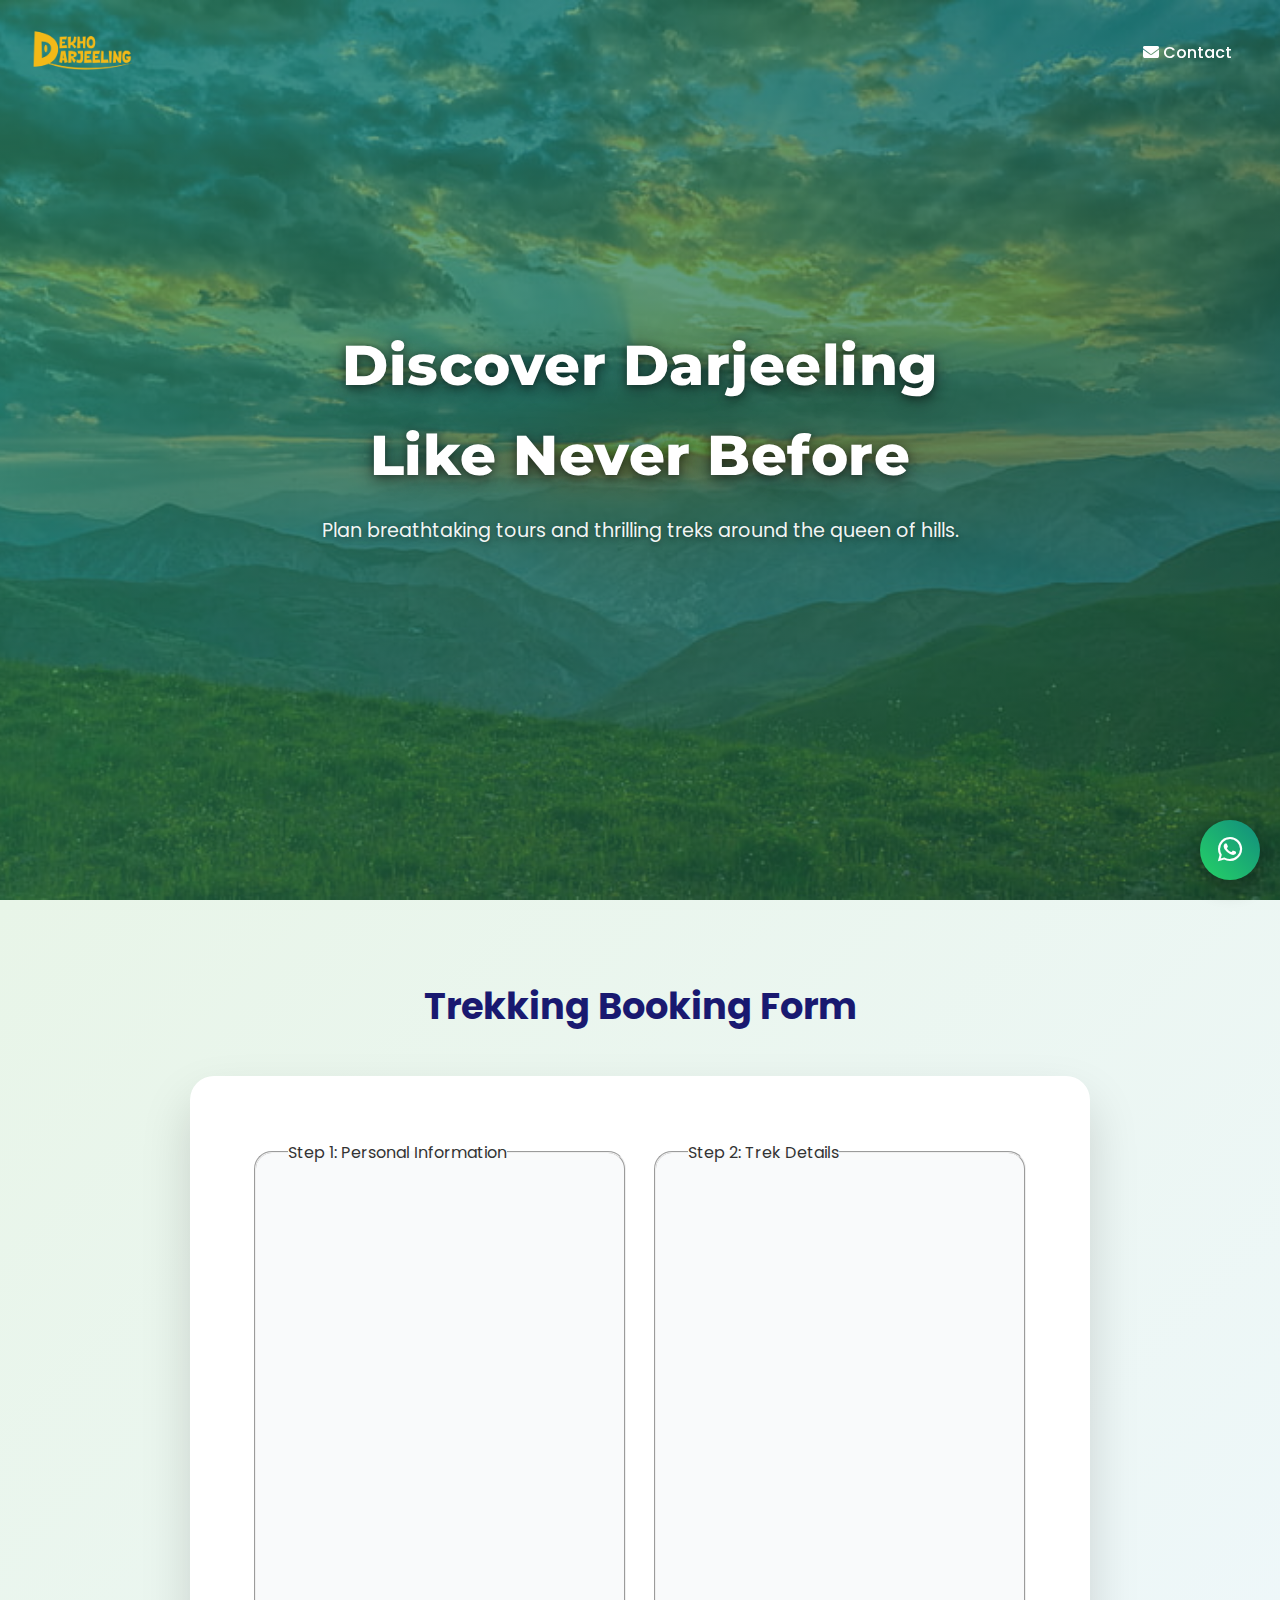
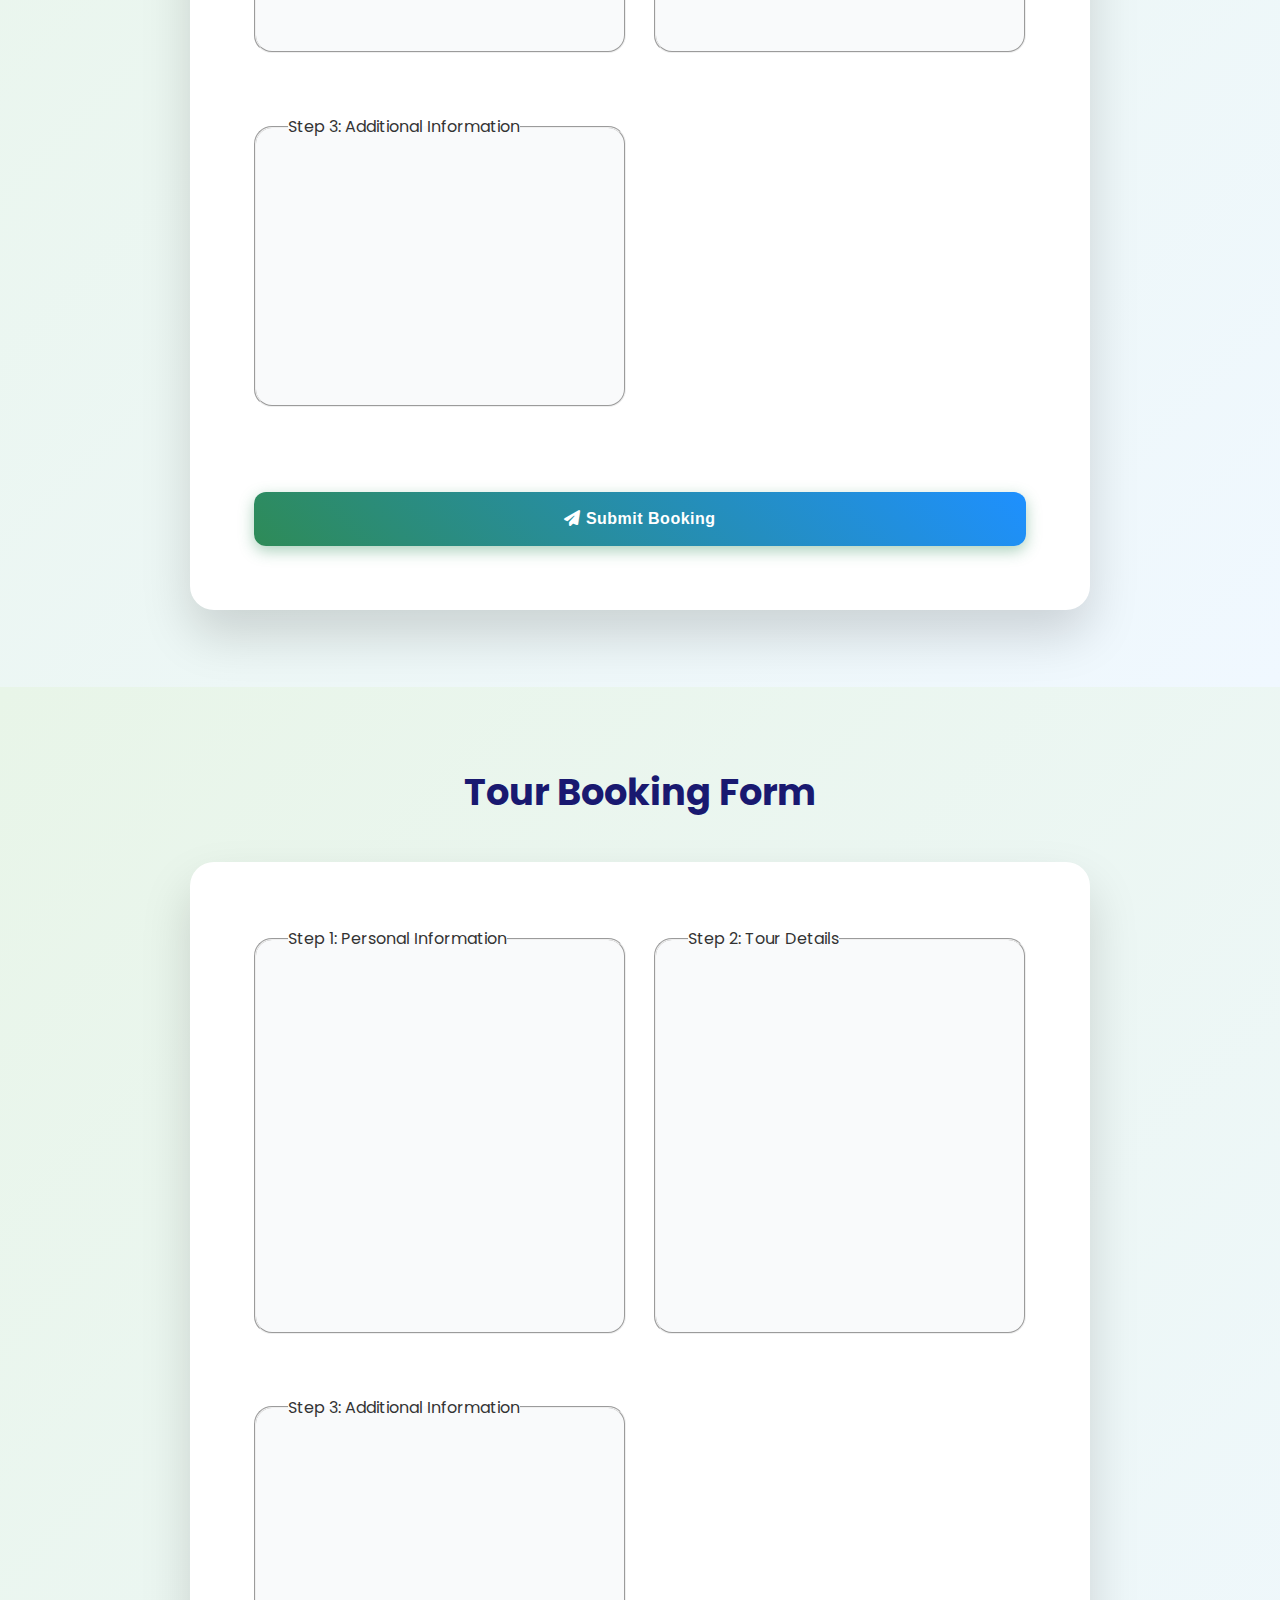
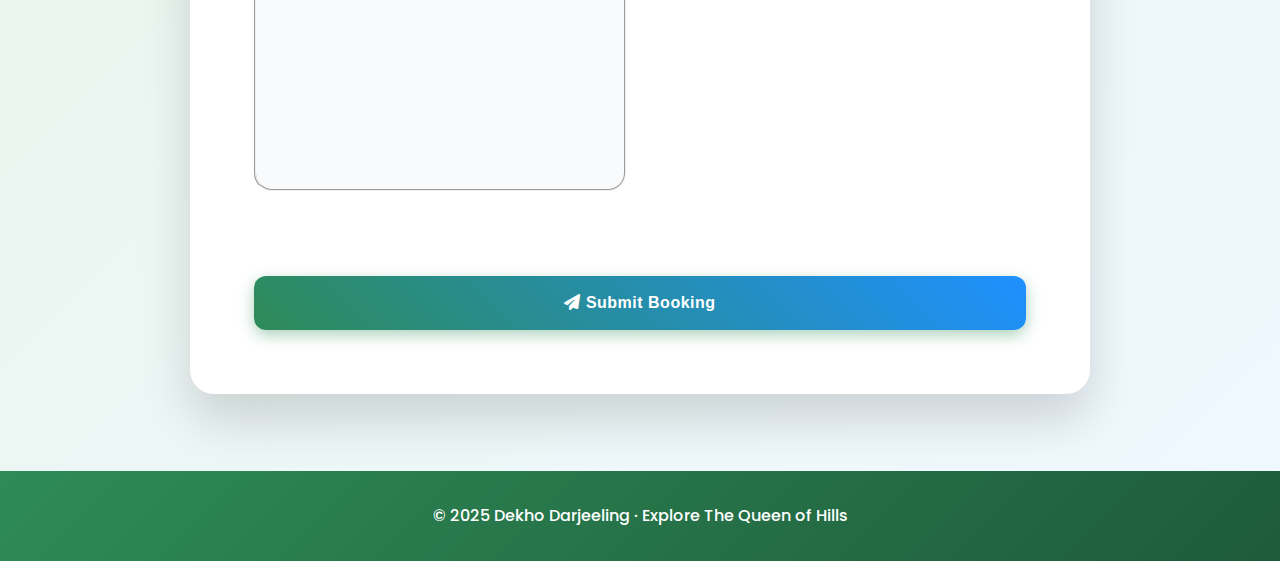
<file: index.html>
<!DOCTYPE html>
<html lang="en">
<head>
    <meta charset="UTF-8">
    <meta name="viewport" content="width=device-width, initial-scale=1.0">
    <title>Dekho Darjeeling | Explore The Queen of Hills</title>

    <!-- Google Fonts -->
    <link href="https://fonts.googleapis.com/css2?family=Poppins:wght@300;400;500;600;700&display=swap" rel="stylesheet">
    <link rel="stylesheet" href="https://cdnjs.cloudflare.com/ajax/libs/font-awesome/6.5.0/css/all.min.css">
    <link href="https://fonts.googleapis.com/css2?family=Poppins:wght@300;400;600;700;800&family=Montserrat:wght@600;700;800&display=swap" rel="stylesheet">

    <link href="https://fonts.googleapis.com/css2?family=Poppins:wght@300;400;500;600;700&display=swap" rel="stylesheet">
    <link rel="stylesheet" href="frontend/assets/css/tour.css">
    <link rel="stylesheet" href="frontend/assets/css/booking.css">
    <link rel="stylesheet" href="https://cdnjs.cloudflare.com/ajax/libs/font-awesome/6.5.0/css/all.min.css">


    <!-- CSS Links -->
    <link rel="stylesheet" href="frontend/assets/css/global.css">
    <link rel="stylesheet" href="frontend/assets/css/index.css">


  <style>
        /* Minimal inline styles for new elements; move to CSS later */
        .form-progress { display: flex; justify-content: space-between; margin-bottom: 20px; }
        .progress-step { flex: 1; text-align: center; padding: 10px; border-radius: 5px; background: #f0f0f0; margin: 0 5px; }
        .progress-step.active { background: #007bff; color: white; }
        .form-group { margin-bottom: 20px; opacity: 0; animation: fadeIn 0.5s ease-in-out forwards; }
        .form-group:nth-child(1) { animation-delay: 0.1s; }
        .form-group:nth-child(2) { animation-delay: 0.2s; }
        /* Add more delays as needed */
        @keyframes fadeIn { from { opacity: 0; transform: translateY(10px); } to { opacity: 1; transform: translateY(0); } }
        .error-message { color: red; font-size: 0.9em; display: none; }
        .btn-submit.loading { pointer-events: none; opacity: 0.6; }
        .btn-submit.loading::after { content: ""; display: inline-block; width: 16px; height: 16px; border: 2px solid #fff; border-radius: 50%; border-top-color: transparent; animation: spin 1s linear infinite; margin-left: 10px; }
        @keyframes spin { to { transform: rotate(360deg); } }
        .success-message { display: none; background: #d4edda; color: #155724; padding: 10px; border-radius: 5px; margin-top: 20px; }
        .input-icon input:invalid, .input-icon select:invalid, .input-icon textarea:invalid { border-color: red; }
    </style>
</head>
<body>

     <!-- HEADER -->
    <!-- HEADER -->
<header class="header sticky simple-header">
    <div class="logo">
        <img src="frontend/assets/images/DekhoDarjeeling_PNG.png" alt="Logo">
    </div>

    <nav class="nav-links">
    <a href="contact.html" class="contact-nav-btn">
    <i class="fa-solid fa-envelope"></i> Contact
</a>
</nav>
</header>


   <!-- === HERO SECTION === -->
<section class="hero" data-animate>
    <div class="hero-content">
        <h1>Discover Darjeeling Like Never Before</h1>
        <p>Plan breathtaking tours and thrilling treks around the queen of hills.</p>

    </div>
    <div class="hero-overlay"></div>
</section>



    <!--Hiking BOOKING FORM -->
    <section class="booking-section">
        <h2>Trekking Booking Form</h2>
        <form class="booking-form"
      method="POST"
      action="submit-booking.php"
      novalidate>

            <input type="hidden" name="form-name" value="trekking-booking">
            <p hidden><label>Don’t fill this out: <input name="bot-field"></label></p>

            <fieldset class="form-section" data-section="1">
                <legend>Step 1: Personal Information</legend>
                <!-- Full Name -->
                <div class="form-group">
                    <label for="name">Full Name *</label>
                    <div class="input-icon">
                        <i class="fa-solid fa-user"></i>
                        <input type="text" name="name" id="name" placeholder="Your full name" required aria-describedby="name-error">
                    </div>
                    <span id="name-error" class="error-message">Full name is required.</span>
                </div>

                <!-- Email -->
                <div class="form-group">
                    <label for="email">Email *</label>
                    <div class="input-icon">
                        <i class="fa-solid fa-envelope"></i>
                        <input type="email" name="email" id="email" placeholder="you@example.com" required aria-describedby="email-error">
                    </div>
                    <span id="email-error" class="error-message">Please enter a valid email address.</span>
                </div>

                <!-- Phone -->
                <div class="form-group">
                    <label for="phone">Phone *</label>
                    <div class="input-icon">
                        <i class="fa-solid fa-phone"></i>
                        <input type="tel" name="phone" id="phone" placeholder="+91-XXXXXXXXXX" required pattern="[0-9]{10,}" aria-describedby="phone-error">
                    </div>
                    <span id="phone-error" class="error-message">Please enter a valid phone number (at least 10 digits).</span>
                </div>
            </fieldset>

            <fieldset class="form-section" data-section="2">
                <legend>Step 2: Trek Details</legend>
                <!-- Select Trekking Route -->
                <div class="form-group">
                    <label for="route">Select Trekking Route *</label>
                    <div class="input-icon">
                        <i class="fa-solid fa-mountain"></i>
                        <select name="route" id="route" required aria-describedby="route-error">
                            <option value="">Choose one</option>
                            <option>Hiking</option>
                            <option>Trekking</option>
                            <option>Camping</option>
                            <option>Customize</option>
                        </select>
                    </div>
                    <span id="route-error" class="error-message">Please select a trekking route.</span>
                </div>

                <!-- Duration -->
                <div class="form-group">
                    <label for="duration">Duration *</label>
                    <div class="input-icon">
                        <i class="fa-solid fa-clock"></i>
                        <select name="duration" id="duration" required aria-describedby="duration-error">
                            <option value="">Select duration</option>
                            <option>1 Day</option>
                            <option>2 Days</option>
                            <option>3 Days</option>
                            <option>4+ Days</option>
                        </select>
                    </div>
                    <span id="duration-error" class="error-message">Please select a duration.</span>
                </div>

                <!-- Preferred Start Date -->
                <div class="form-group">
                    <label for="date">Preferred Start Date *</label>
                    <div class="input-icon">
                        <i class="fa-solid fa-calendar-days"></i>
                        <input type="date" name="date" id="date" required min="<?php echo date('Y-m-d'); ?>" aria-describedby="date-error">
                    </div>
                    <span id="date-error" class="error-message">Please select a valid future date.</span>
                </div>

                <!-- Number of Participants -->
                <div class="form-group">
                    <label for="persons">Number of Participants *</label>
                    <div class="input-icon">
                        <i class="fa-solid fa-users"></i>
                        <input type="number" name="persons" id="persons" min="1" placeholder="e.g. 2" required aria-describedby="persons-error">
                    </div>
                    <span id="persons-error" class="error-message">Please enter the number of participants (at least 1).</span>
                </div>
            </fieldset>

            <fieldset class="form-section" data-section="3">
                <legend>Step 3: Additional Information</legend>
                <!-- Additional Notes -->
                <div class="form-group full">
                    <label for="notes">Additional Notes</label>
                    <div class="input-icon textarea-icon">
                        <i class="fa-solid fa-pen"></i>
                        <textarea name="notes" id="notes" placeholder="Health concerns, gear requirements..."></textarea>
                    </div>
                </div>
            </fieldset>

            <!-- Submit -->
            <button type="submit" class="btn-submit" onclick="handleSubmit(event)">
                <i class="fa-solid fa-paper-plane"></i> Submit Booking
            </button>
            <div class="success-message" id="success-msg">
                <i class="fa-solid fa-check-circle"></i> Thank you! Your trekking booking request has been submitted. We'll get back to you soon.
            </div>
        </form>
    </section>


       <!-- Tour BOOKING FORM -->
    <section class="booking-section">
        <h2>Tour Booking Form</h2>
<form action="submit-booking.php" method="POST" autocomplete="on" class="booking-form">

    <!-- REQUIRED FOR PHP (NO UI IMPACT) -->
    <input type="hidden" name="form-name" value="tour-booking">

    <p hidden>
        <label>Don’t fill this out:
            <input name="bot-field">
        </label>
    </p>

    <!-- STEP 1 -->
    <fieldset class="form-section" data-section="1">
        <legend>Step 1: Personal Information</legend>

        <div class="form-group">
            <label for="name">Full Name *</label>
            <div class="input-icon">
                <i class="fa-solid fa-user"></i>
                <input type="text"
                       name="name"
                       id="name"
                       placeholder="Your full name"
                       autocomplete="name"
                       required>
            </div>
        </div>

        <div class="form-group">
            <label for="email">Email *</label>
            <div class="input-icon">
                <i class="fa-solid fa-envelope"></i>
                <input type="email"
                       name="email"
                       id="email"
                       placeholder="your@email.com"
                       autocomplete="email"
                       required>
            </div>
        </div>

        <div class="form-group">
            <label for="phone">Phone *</label>
            <div class="input-icon">
                <i class="fa-solid fa-phone"></i>
                <input type="tel"
                       name="phone"
                       id="phone"
                       placeholder="Mobile number"
                       autocomplete="tel"
                       pattern="[0-9]{10}"
                       required>
            </div>
        </div>
    </fieldset>

    <!-- STEP 2 -->
    <fieldset class="form-section" data-section="2">
        <legend>Step 2: Tour Details</legend>

        <div class="form-group">
            <label for="package">Select Tour Package *</label>
            <div class="input-icon">
                <i class="fa-solid fa-map-location-dot"></i>
                <select name="package" id="package" required>
                    <option value="">Choose One</option>
                    <option>Darjeeling</option>
                    <option>Sikkim</option>
                    <option>Custom Tour</option>
                </select>
            </div>
        </div>

        <div class="form-group">
            <label for="date">Preferred Date *</label>
            <div class="input-icon">
                <i class="fa-solid fa-calendar-days"></i>
                <input type="date"
                       name="date"
                       id="date"
                       required>
            </div>
        </div>

        <div class="form-group">
            <label for="people">Number of People *</label>
            <div class="input-icon">
                <i class="fa-solid fa-users"></i>
                <!-- IMPORTANT FIX: name="persons" -->
                <input type="number"
                       min="1"
                       name="persons"
                       id="people"
                       required>
            </div>
        </div>
    </fieldset>

    <!-- STEP 3 -->
    <fieldset class="form-section" data-section="3">
        <legend>Step 3: Additional Information</legend>

        <div class="form-group full">
            <label for="pickup">Pickup Location</label>
            <div class="input-icon">
                <i class="fa-solid fa-location-dot"></i>
                <input type="text"
                       name="pickup"
                       id="pickup"
                       autocomplete="street-address"
                       placeholder="Hotel / Station / Airport">
            </div>
        </div>

        <div class="form-group full">
            <label for="notes">Additional Notes</label>
            <div class="input-icon textarea-icon">
                <i class="fa-solid fa-pen"></i>
                <textarea name="notes"
                          id="notes"
                          placeholder="Any special requests..."></textarea>
            </div>
        </div>
    </fieldset>

    <!-- SUBMIT -->
    <button type="submit" class="btn-submit">
                <i class="fa-solid fa-paper-plane"></i> Submit Booking
            </button>

    <div class="success-message" id="success-msg">
        <i class="fa-solid fa-check-circle"></i>
        Thank you! Your booking request has been submitted.
    </div>

</form>

    </section>


    <!-- WhatsApp Floating Button -->
<a href="https://wa.me/918509212052?text=Hi%20Dekho%20Darjeeling!%20I'm%20interested%20in%20your%20trekking/tours." 
   target="_blank" 
   rel="noopener noreferrer" 
   class="whatsapp-float" 
   aria-label="Chat with us on WhatsApp">
  <i class="fab fa-whatsapp"></i>
</a>

    <!-- === FOOTER === -->
    <footer class="footer">
        <p>© 2025 Dekho Darjeeling · Explore The Queen of Hills</p>
    </footer>

    <!-- Scripts -->
    <script src="frontend/assets/js/app.js"></script>
    <script src="frontend/assets/js/animation.js"></script>


<script>
const form = document.querySelector('.booking-form');
const submitBtn = document.querySelector('.btn-submit');

form.addEventListener('submit', function (e) {
    let isValid = true;

    form.querySelectorAll('[required]').forEach(field => {
        if (!field.checkValidity()) {
            isValid = false;
            field.focus();
        }
    });

    if (!isValid) {
        e.preventDefault();
        return;
    }

  // UI loading state
    submitBtn.classList.add('loading');
    submitBtn.innerHTML = 'Submitting...';

    // ✅ ACTUAL SUBMISSION (THIS WAS MISSING)
    setTimeout(() => {
        form.submit(); // sends to submit-booking.php
    }, 300);
});
</script>




</body>
</html>
</file>
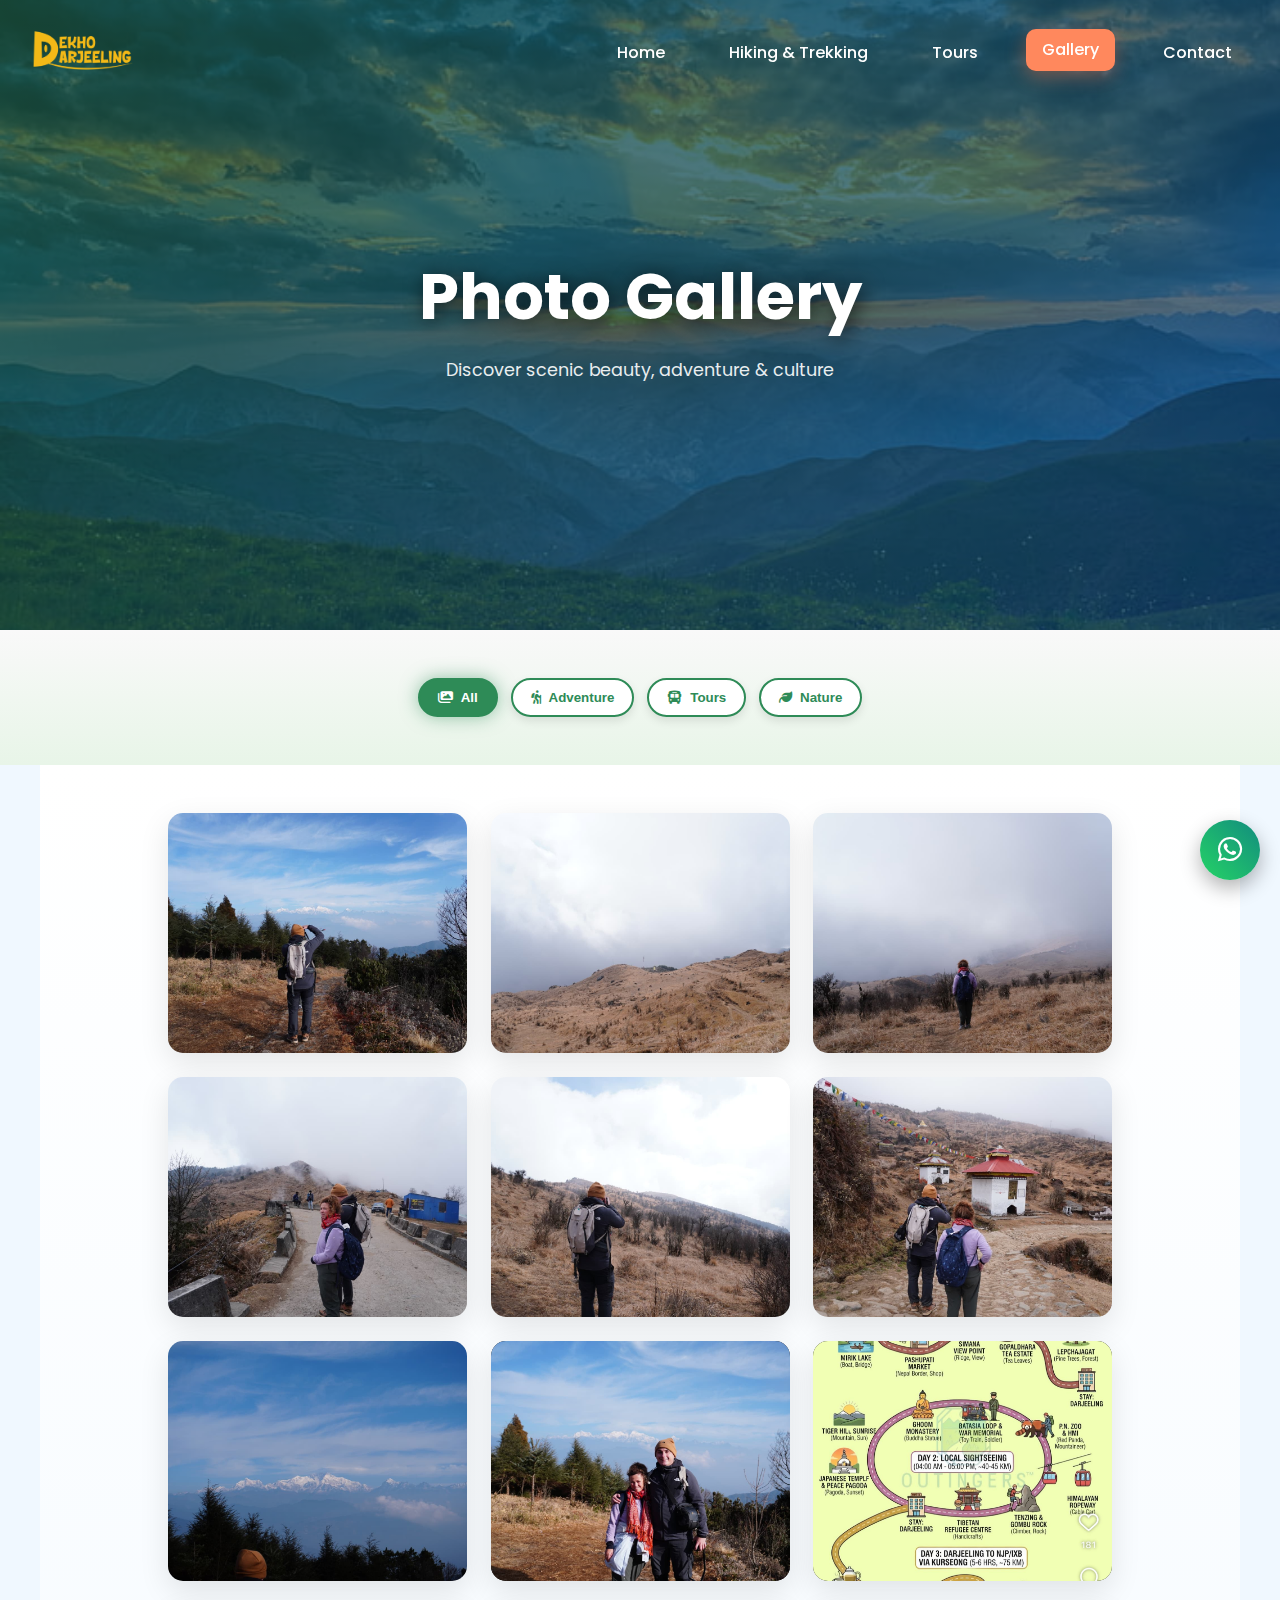
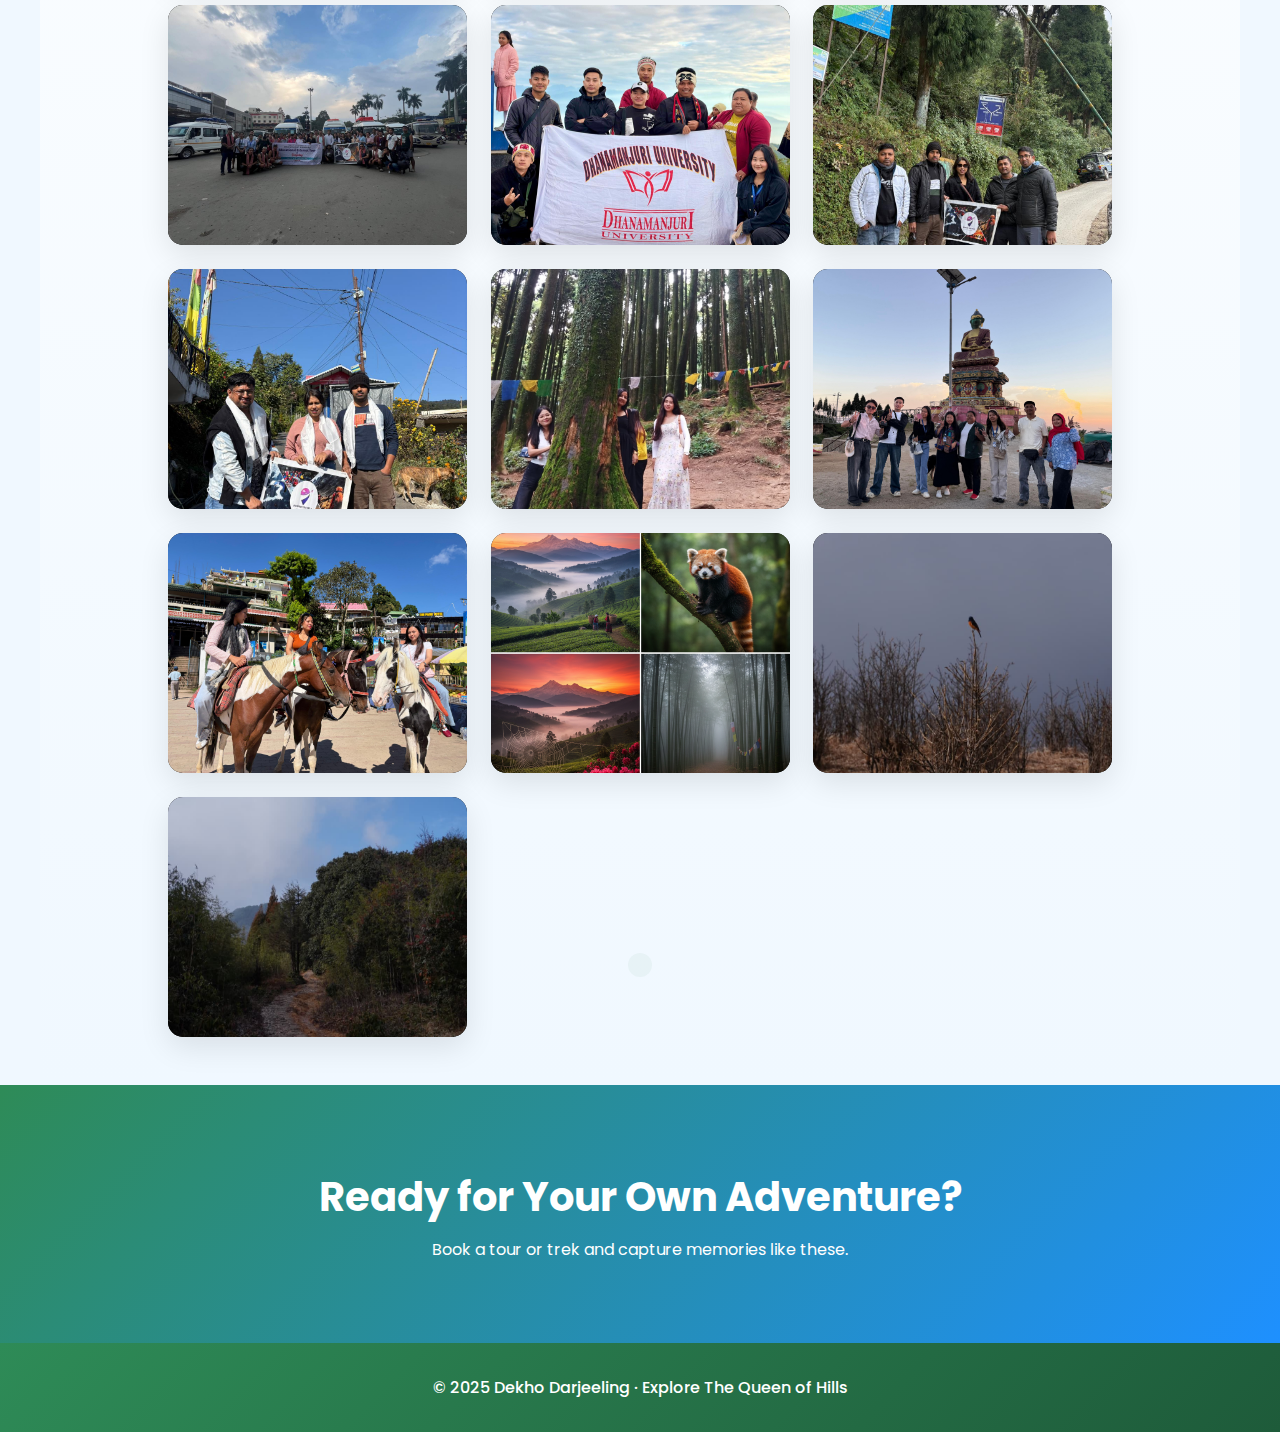
<file: gallery.html>
<!DOCTYPE html>
<html lang="en">
<head>
    <meta charset="UTF-8">
    <meta name="viewport" content="width=device-width, initial-scale=1.0">
    <title>Gallery | Dekho Darjeeling</title>
    <link href="https://fonts.googleapis.com/css2?family=Poppins:wght@300;400;500;600;700&display=swap" rel="stylesheet">
    <link rel="stylesheet" href="frontend/assets/css/gallery.css">
    <link rel="stylesheet" href="frontend/assets/css/global.css">
    <link rel="stylesheet" href="https://cdnjs.cloudflare.com/ajax/libs/font-awesome/6.5.0/css/all.min.css">
    <script src="https://cdnjs.cloudflare.com/ajax/libs/gsap/3.12.2/gsap.min.js"></script>
</head>
<body>
    <!-- HEADER -->
    <header class="header sticky">
        <div class="logo"><img src="frontend/assets/images/DekhoDarjeeling_PNG.png" alt="Logo"></div>
        <nav class="nav-links">
            <a href="index.html">Home</a>
            <a href="hiking.html">Hiking & Trekking</a>
            <a href="tours.html">Tours</a>
            <a href="gallery.html" class="active">Gallery</a>
            <a href="contact.html">Contact</a>
        </nav>
        <div class="mobile-menu-btn" id="menu-btn">
            <i class="fa-solid fa-bars"></i>
        </div>
        <div class="mobile-drawer" id="mobile-drawer">
            <div class="drawer-header">
                <span>Dekho Darjeeling</span>
                <i class="fa-solid fa-xmark" id="drawer-close"></i>
            </div>
            <a href="index.html">Home</a>
            <a href="hiking.html">Hiking & Trekking</a>
            <a href="tours.html">Tours</a>
            <a href="gallery.html" class="active">Gallery</a>
            <a href="contact.html">Contact</a>
        </div>
    </header>

    <!-- HERO -->
    <section class="gallery-hero" data-animate>
        <h1>Photo Gallery</h1>
        <p>Discover scenic beauty, adventure & culture</p>
    </section>

    <!-- GALLERY FILTER -->
    <section class="gallery-filter" data-animate>
        <button class="filter-btn active" data-filter="all">
            <i class="fa-solid fa-images"></i> All
        </button>
        <button class="filter-btn" data-filter="adventure">
            <i class="fa-solid fa-hiking"></i> Adventure
        </button>
        <button class="filter-btn" data-filter="tours">
            <i class="fa-solid fa-bus"></i> Tours
        </button>
        <button class="filter-btn" data-filter="nature">
            <i class="fa-solid fa-leaf"></i> Nature
        </button>
    </section>

    <!-- GALLERY GRID -->
    <section class="gallery-grid" data-animate>
        <!--Adventure Images-->
        <img src="frontend/assets/images/adventure/1.jpeg" class="gallery-item" data-category="adventure" alt="Tiger Hill">
        <img src="frontend/assets/images/adventure/3.jpeg" class="gallery-item" data-category="adventure" alt="Tiger Hill">
        <img src="frontend/assets/images/adventure/4.jpeg" class="gallery-item" data-category="adventure" alt="Tiger Hill">
        <img src="frontend/assets/images/adventure/5.jpeg" class="gallery-item" data-category="adventure" alt="Tiger Hill">
        <img src="frontend/assets/images/adventure/6.jpeg" class="gallery-item" data-category="adventure" alt="Tiger Hill">
        <img src="frontend/assets/images/adventure/7.jpeg" class="gallery-item" data-category="adventure" alt="Tiger Hill">
        <img src="frontend/assets/images/adventure/8.jpeg" class="gallery-item" data-category="adventure" alt="Tiger Hill">
        <img src="frontend/assets/images/adventure/10.jpeg" class="gallery-item" data-category="adventure" alt="Tiger Hill">

        <!--Tour Images-->
        <img src="frontend/assets/images/tour/1.jpeg" class="gallery-item" data-category="tours" alt="Local Market">
        <img src="frontend/assets/images/tour/2.jpeg" class="gallery-item" data-category="tours" alt="Local Market">
        <img src="frontend/assets/images/tour/3.jpeg" class="gallery-item" data-category="tours" alt="Local Market">
        <img src="frontend/assets/images/tour/4.jpeg" class="gallery-item" data-category="tours" alt="Local Market">
        <img src="frontend/assets/images/tour/5.jpeg" class="gallery-item" data-category="tours" alt="Local Market">
        <img src="frontend/assets/images/tour/6.jpeg" class="gallery-item" data-category="tours" alt="Local Market">
        <img src="frontend/assets/images/tour/7.jpeg" class="gallery-item" data-category="tours" alt="Local Market">
        <img src="frontend/assets/images/tour/8.jpeg" class="gallery-item" data-category="tours" alt="Local Market">

        <!--Nature Images-->
        <img src="frontend/assets/images/nature/1.png" class="gallery-item" data-category="nature" alt="Tiger Hill">
        <img src="frontend/assets/images/nature/2.jpeg" class="gallery-item" data-category="nature" alt="Tea Garden">
        <img src="frontend/assets/images/nature/9.jpeg" class="gallery-item" data-category="nature" alt="Tiger Hill">
    </section>

    <!-- CALL TO ACTION -->
    <section class="cta-section" data-animate>
        <h2>Ready for Your Own Adventure?</h2>
        <p>Book a tour or trek and capture memories like these.</p>
    </section>

    <!-- LIGHTBOX -->
<div id="lightbox" class="lightbox">
    <button class="lightbox-close" aria-label="Close">&times;</button>

    <button class="lightbox-prev" aria-label="Previous image">
        <i class="fa-solid fa-chevron-left"></i>
    </button>

    <img id="lightboxImage" alt="Gallery preview">

    <button class="lightbox-next" aria-label="Next image">
        <i class="fa-solid fa-chevron-right"></i>
    </button>
</div>



 <!-- WhatsApp Floating Button -->
<a href="https://wa.me/918509212052?text=Hi%20Dekho%20Darjeeling!%20I'm%20interested%20in%20your%20trekking/tours." 
   target="_blank" 
   rel="noopener noreferrer" 
   class="whatsapp-float" 
   aria-label="Chat with us on WhatsApp">
  <i class="fab fa-whatsapp"></i>
</a>

    <!-- FOOTER -->
    <footer class="footer">
        <p>© 2025 Dekho Darjeeling · Explore The Queen of Hills</p>
    </footer>

    <script src="frontend/assets/js/app.js"></script>
<script>
/* ================= GALLERY FILTER ================= */
const filterBtns = document.querySelectorAll(".filter-btn");
const allImages = Array.from(document.querySelectorAll(".gallery-item"));

let activeImages = [...allImages];
let currentIndex = 0;

filterBtns.forEach(btn => {
  btn.addEventListener("click", () => {
    filterBtns.forEach(b => b.classList.remove("active"));
    btn.classList.add("active");

    const filter = btn.dataset.filter;
    activeImages = [];

    allImages.forEach(img => {
      if (filter === "all" || img.dataset.category === filter) {
        img.style.display = "block";
        activeImages.push(img);
      } else {
        img.style.display = "none";
      }
    });
  });
});

/* ================= LIGHTBOX ================= */
const lightbox = document.getElementById("lightbox");
const lightboxImg = document.getElementById("lightboxImage");
const btnPrev = document.querySelector(".lightbox-prev");
const btnNext = document.querySelector(".lightbox-next");
const btnClose = document.querySelector(".lightbox-close");

/* Open lightbox */
function openLightbox(index) {
  if (!activeImages.length) return;
  currentIndex = index;
  lightboxImg.src = activeImages[currentIndex].src;
  lightbox.classList.add("show");
}

/* Close */
function closeLightbox() {
  lightbox.classList.remove("show");
}

/* Change image */
function changeImage(step) {
  if (!activeImages.length) return;
  currentIndex =
    (currentIndex + step + activeImages.length) % activeImages.length;
  lightboxImg.src = activeImages[currentIndex].src;
}

/* Image click binding */
allImages.forEach(img => {
  img.addEventListener("click", () => {
    const index = activeImages.indexOf(img);
    if (index !== -1) openLightbox(index);
  });
});

/* Button bindings */
btnPrev.addEventListener("click", e => {
  e.stopPropagation();
  changeImage(-1);
});

btnNext.addEventListener("click", e => {
  e.stopPropagation();
  changeImage(1);
});

btnClose.addEventListener("click", e => {
  e.stopPropagation();
  closeLightbox();
});

/* Keyboard support */
document.addEventListener("keydown", e => {
  if (!lightbox.classList.contains("show")) return;

  if (e.key === "ArrowLeft") changeImage(-1);
  if (e.key === "ArrowRight") changeImage(1);
  if (e.key === "Escape") closeLightbox();
});

/* Init default */
window.addEventListener("load", () => {
  document.querySelector('.filter-btn[data-filter="all"]').click();
});
</script>


</body>
</html>
</file>
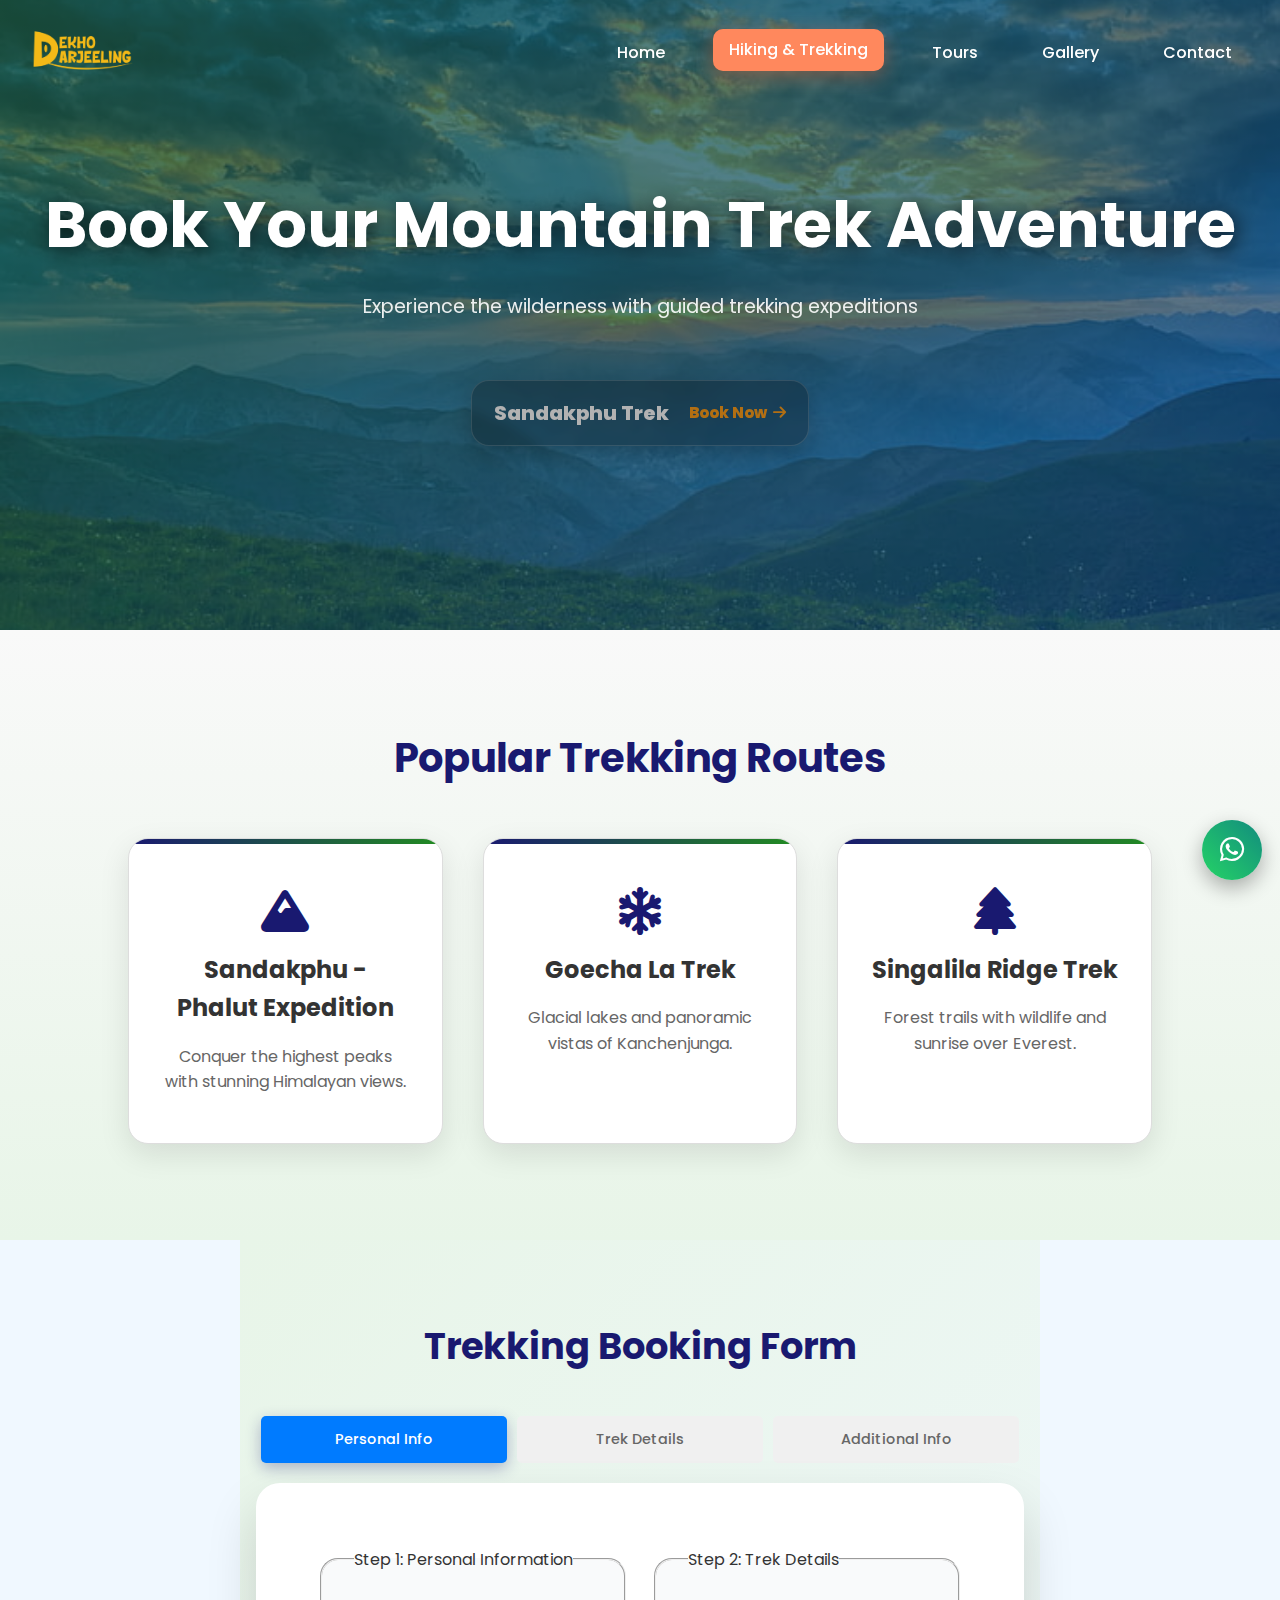
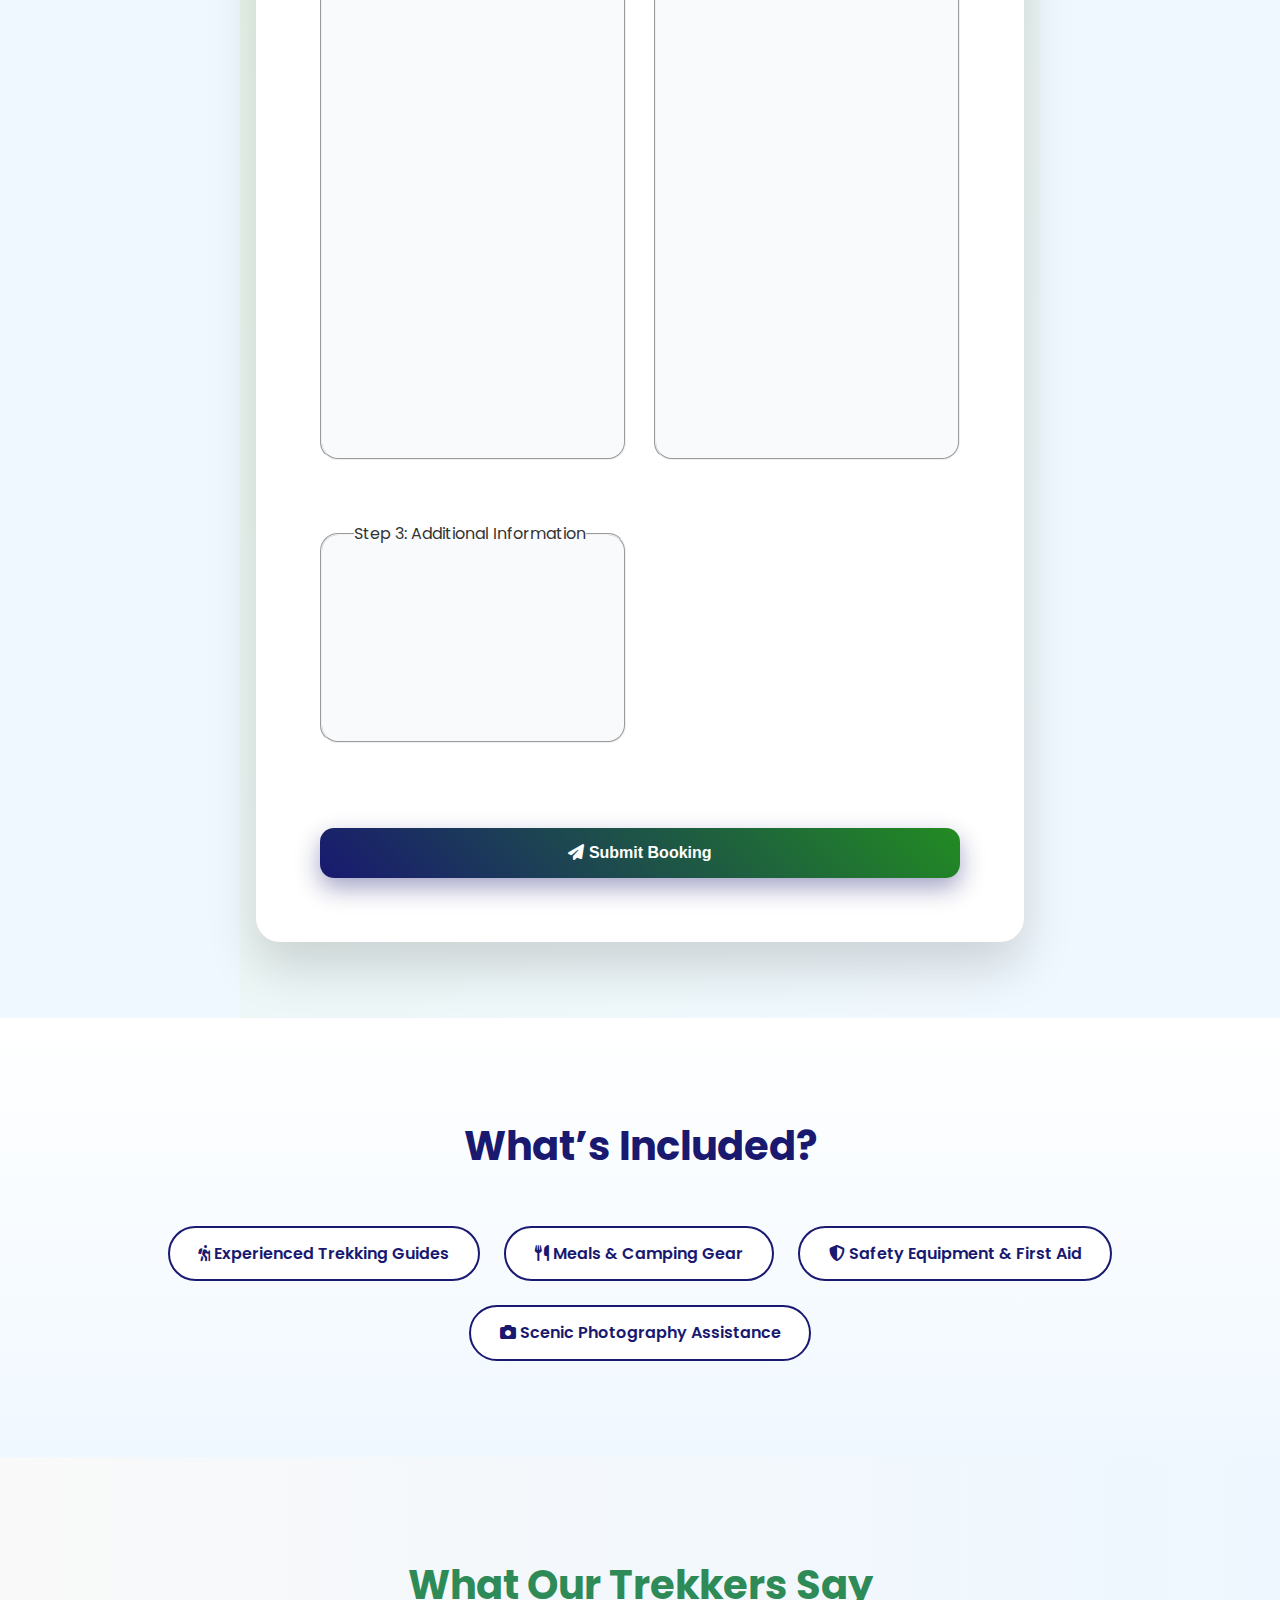
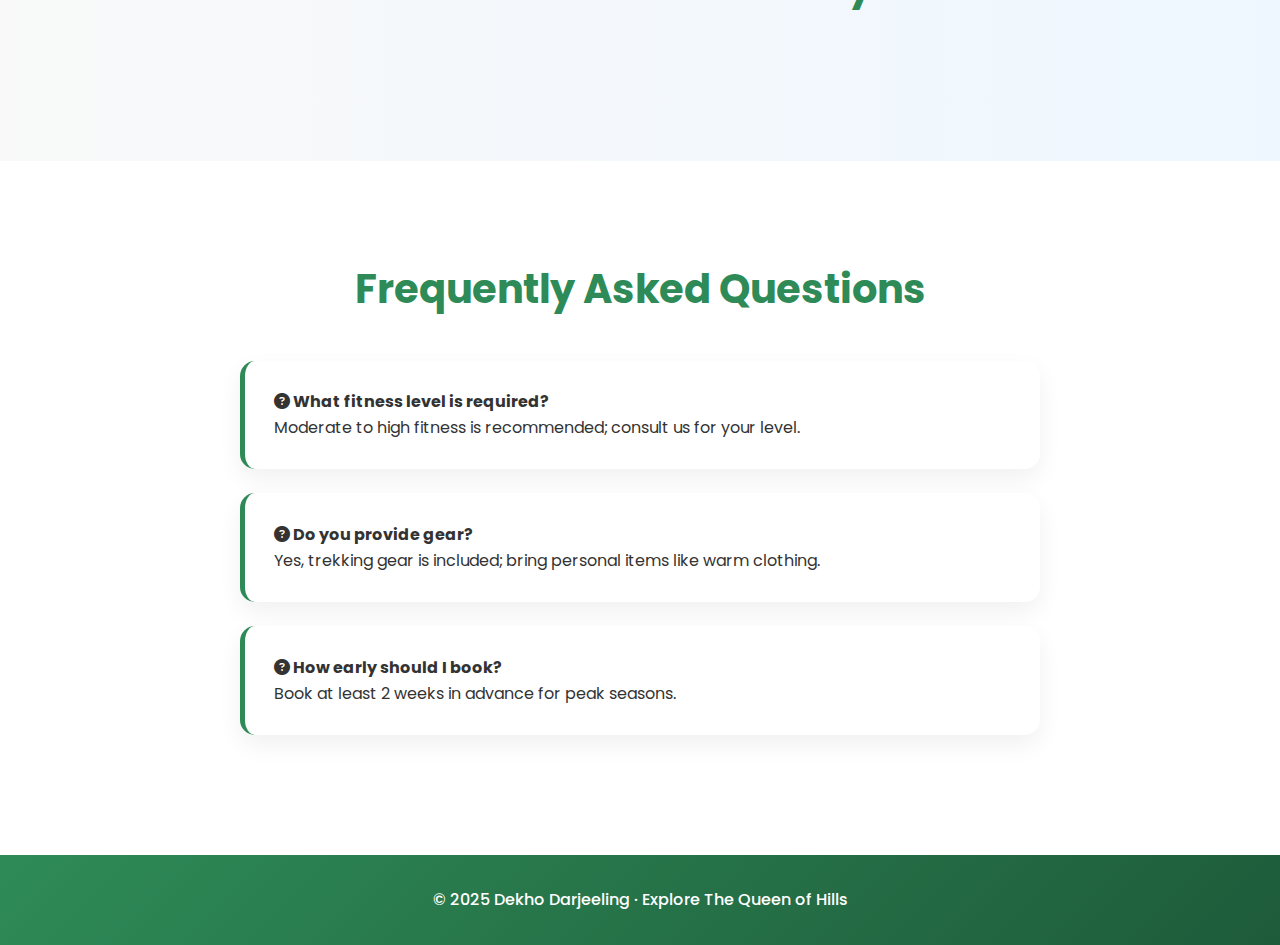
<file: hiking.html>
<!DOCTYPE html>
<html lang="en">
<head>
    <meta charset="UTF-8">
    <meta name="viewport" content="width=device-width, initial-scale=1.0">
    <title>Book a Trek | Dekho Darjeeling</title>
    <link href="https://fonts.googleapis.com/css2?family=Poppins:wght@300;400;500;600;700&display=swap" rel="stylesheet">
    <link rel="stylesheet" href="frontend/assets/css/hiking.css">
    <link rel="stylesheet" href="frontend/assets/css/global.css">
    <link rel="stylesheet" href="frontend/assets/css/booking.css">
    <link rel="stylesheet" href="https://cdnjs.cloudflare.com/ajax/libs/font-awesome/6.5.0/css/all.min.css">
    <style>
        /* Minimal inline styles for new elements; move to CSS later */
        .form-progress { display: flex; justify-content: space-between; margin-bottom: 20px; }
        .progress-step { flex: 1; text-align: center; padding: 10px; border-radius: 5px; background: #f0f0f0; margin: 0 5px; }
        .progress-step.active { background: #007bff; color: white; }
        .form-group { margin-bottom: 20px; opacity: 0; animation: fadeIn 0.5s ease-in-out forwards; }
        .form-group:nth-child(1) { animation-delay: 0.1s; }
        .form-group:nth-child(2) { animation-delay: 0.2s; }
        /* Add more delays as needed */
        @keyframes fadeIn { from { opacity: 0; transform: translateY(10px); } to { opacity: 1; transform: translateY(0); } }
        .error-message { color: red; font-size: 0.9em; display: none; }
        .btn-submit.loading { pointer-events: none; opacity: 0.6; }
        .btn-submit.loading::after { content: ""; display: inline-block; width: 16px; height: 16px; border: 2px solid #fff; border-radius: 50%; border-top-color: transparent; animation: spin 1s linear infinite; margin-left: 10px; }
        @keyframes spin { to { transform: rotate(360deg); } }
        .success-message { display: none; background: #d4edda; color: #155724; padding: 10px; border-radius: 5px; margin-top: 20px; }
        .input-icon input:invalid, .input-icon select:invalid, .input-icon textarea:invalid { border-color: red; }
    </style>
</head>
<body>
    <!-- HEADER -->
    <header class="header sticky">
        <div class="logo"><img src="frontend/assets/images/DekhoDarjeeling_PNG.png" alt="Dekho Darjeeling Logo"></div>
        <nav class="nav-links">
            <a href="index.html">Home</a>
            <a href="hiking.html" class="active">Hiking & Trekking</a>
            <a href="tours.html">Tours</a>
            <a href="gallery.html">Gallery</a>
            <a href="contact.html">Contact</a>
        </nav>
        <div class="mobile-menu-btn" id="menu-btn">
            <i class="fa-solid fa-bars"></i>
        </div>
        <div class="mobile-drawer" id="mobile-drawer">
            <div class="drawer-header">
                <span>Dekho Darjeeling</span>
                <i class="fa-solid fa-xmark" id="drawer-close"></i>
            </div>
            <a href="index.html">Home</a>
            <a href="hiking.html" class="active">Hiking & Trekking</a>
            <a href="tours.html">Tours</a>
            <a href="gallery.html">Gallery</a>
            <a href="contact.html">Contact</a>
        </div>
    </header>

    <!-- HERO -->
    <section class="sub-hero trekking-hero" data-animate>
        <h1>Book Your Mountain Trek Adventure</h1>
        <p>Experience the wilderness with guided trekking expeditions</p>
        
        <!-- DESKTOP FEATURED TREK CTA -->
        <div class="hero-featured-trek">
            <span class="trek-name">Sandakphu Trek</span>

            <a href="https://www.townscript.com/e/dekho-darjeeling-241233"
               target="_blank"
               rel="noopener noreferrer"
               class="trek-cta">
                Book Now <i class="fa-solid fa-arrow-right"></i>
            </a>
        </div>
        
    </section>

    

    <!-- POPULAR TREKKING ROUTES -->
    <section class="routes-section" data-animate>
        <h2>Popular Trekking Routes</h2>
        <div class="route-grid">
            <div class="route-card">
                <i class="fa-solid fa-mountain route-icon"></i>
                <h3>Sandakphu - Phalut Expedition</h3>
                <p>Conquer the highest peaks with stunning Himalayan views.</p>
            </div>
            <div class="route-card">
                <i class="fa-solid fa-snowflake route-icon"></i>
                <h3>Goecha La Trek</h3>
                <p>Glacial lakes and panoramic vistas of Kanchenjunga.</p>
            </div>
            <div class="route-card">
                <i class="fa-solid fa-tree route-icon"></i>
                <h3>Singalila Ridge Trek</h3>
                <p>Forest trails with wildlife and sunrise over Everest.</p>
            </div>
        </div>
    </section>
    

    <!-- BOOKING FORM -->
    <section class="booking-section">
        <h2>Trekking Booking Form</h2>
        <div class="form-progress">
            <div class="progress-step active" data-step="1">Personal Info</div>
            <div class="progress-step" data-step="2">Trek Details</div>
            <div class="progress-step" data-step="3">Additional Info</div>
        </div>
        <form class="booking-form"
      method="POST"
      action="submit-booking.php"
      novalidate>

            <input type="hidden" name="form-name" value="trekking-booking">
            <p hidden><label>Don’t fill this out: <input name="bot-field"></label></p>

            <fieldset class="form-section" data-section="1">
                <legend>Step 1: Personal Information</legend>
                <!-- Full Name -->
                <div class="form-group">
                    <label for="name">Full Name *</label>
                    <div class="input-icon">
                        <i class="fa-solid fa-user"></i>
                        <input type="text" name="name" id="name" placeholder="Your full name" required aria-describedby="name-error">
                    </div>
                    <span id="name-error" class="error-message">Full name is required.</span>
                </div>

                <!-- Email -->
                <div class="form-group">
                    <label for="email">Email *</label>
                    <div class="input-icon">
                        <i class="fa-solid fa-envelope"></i>
                        <input type="email" name="email" id="email" placeholder="you@example.com" required aria-describedby="email-error">
                    </div>
                    <span id="email-error" class="error-message">Please enter a valid email address.</span>
                </div>

                <!-- Phone -->
                <div class="form-group">
                    <label for="phone">Phone *</label>
                    <div class="input-icon">
                        <i class="fa-solid fa-phone"></i>
                        <input type="tel" name="phone" id="phone" placeholder="+91-XXXXXXXXXX" required pattern="[0-9]{10,}" aria-describedby="phone-error">
                    </div>
                    <span id="phone-error" class="error-message">Please enter a valid phone number (at least 10 digits).</span>
                </div>
            </fieldset>

            <fieldset class="form-section" data-section="2">
                <legend>Step 2: Trek Details</legend>
                <!-- Select Trekking Route -->
                <div class="form-group">
                    <label for="route">Select Trekking Route *</label>
                    <div class="input-icon">
                        <i class="fa-solid fa-mountain"></i>
                        <select name="route" id="route" required aria-describedby="route-error">
                            <option value="">Choose one</option>
                            <option>Sandakphu – Phalut</option>
                            <option>Goecha La</option>
                            <option>Singalila Ridge</option>
                            <option>Custom Trek</option>
                        </select>
                    </div>
                    <span id="route-error" class="error-message">Please select a trekking route.</span>
                </div>

                <!-- Duration -->
                <div class="form-group">
                    <label for="duration">Duration *</label>
                    <div class="input-icon">
                        <i class="fa-solid fa-clock"></i>
                        <select name="duration" id="duration" required aria-describedby="duration-error">
                            <option value="">Select duration</option>
                            <option>1 Day</option>
                            <option>2 Days</option>
                            <option>3 Days</option>
                            <option>4+ Days</option>
                        </select>
                    </div>
                    <span id="duration-error" class="error-message">Please select a duration.</span>
                </div>

                <!-- Preferred Start Date -->
                <div class="form-group">
                    <label for="date">Preferred Start Date *</label>
                    <div class="input-icon">
                        <i class="fa-solid fa-calendar-days"></i>
                        <input type="date" name="date" id="date" required min="<?php echo date('Y-m-d'); ?>" aria-describedby="date-error">
                    </div>
                    <span id="date-error" class="error-message">Please select a valid future date.</span>
                </div>

                <!-- Number of Participants -->
                <div class="form-group">
                    <label for="persons">Number of Participants *</label>
                    <div class="input-icon">
                        <i class="fa-solid fa-users"></i>
                        <input type="number" name="persons" id="persons" min="1" placeholder="e.g. 2" required aria-describedby="persons-error">
                    </div>
                    <span id="persons-error" class="error-message">Please enter the number of participants (at least 1).</span>
                </div>
            </fieldset>

            <fieldset class="form-section" data-section="3">
                <legend>Step 3: Additional Information</legend>
                <!-- Additional Notes -->
                <div class="form-group full">
                    <label for="notes">Additional Notes</label>
                    <div class="input-icon textarea-icon">
                        <i class="fa-solid fa-pen"></i>
                        <textarea name="notes" id="notes" placeholder="Health concerns, gear requirements..."></textarea>
                    </div>
                </div>
            </fieldset>

            <!-- Submit -->
            <button type="submit" class="btn-submit" onclick="handleSubmit(event)">
                <i class="fa-solid fa-paper-plane"></i> Submit Booking
            </button>
            <div class="success-message" id="success-msg">
                <i class="fa-solid fa-check-circle"></i> Thank you! Your trekking booking request has been submitted. We'll get back to you soon.
            </div>
        </form>
    </section>

    <!-- WHAT'S INCLUDED SECTION -->
    <section class="includes-section" data-animate>
        <h2>What’s Included?</h2>
        <ul class="includes-list">
            <li><i class="fa-solid fa-hiking"></i> Experienced Trekking Guides</li>
            <li><i class="fa-solid fa-utensils"></i> Meals & Camping Gear</li>
            <li><i class="fa-solid fa-shield-halved"></i> Safety Equipment & First Aid</li>
            <li><i class="fa-solid fa-camera"></i> Scenic Photography Assistance</li>
        </ul>
    </section>

    <!-- REVIEWS -->
<section class="reviews-section">
  <h2>What Our Trekkers Say</h2>

  <div id="reviews-container">
    <!-- Reviews will load here -->
  </div>
</section>


    <!-- FAQ -->
    <section class="faq-section" data-animate>
        <h2>Frequently Asked Questions</h2>
        <div class="faq">
            <h4><i class="fa-solid fa-question-circle"></i> What fitness level is required?</h4>
            <p>Moderate to high fitness is recommended; consult us for your level.</p>
        </div>
        <div class="faq">
            <h4><i class="fa-solid fa-question-circle"></i> Do you provide gear?</h4>
            <p>Yes, trekking gear is included; bring personal items like warm clothing.</p>
        </div>
        <div class="faq">
            <h4><i class="fa-solid fa-question-circle"></i> How early should I book?</h4>
            <p>Book at least 2 weeks in advance for peak seasons.</p>
        </div>
    </section>


    <!-- FOOTER -->
    <footer class="footer">
        <p>© 2025 Dekho Darjeeling · Explore The Queen of Hills</p>
    </footer>

   <a href="https://www.townscript.com/e/dekho-darjeeling-241233"
   target="_blank"
   rel="noopener noreferrer"
   class="mobile-trek-bar"
   aria-label="Book Sandakphu Trek Now">
  
  <span class="trek-name">Sandakphu Trek</span>
  <span class="book-now">
    Book Now <i class="fa-solid fa-arrow-right"></i>
  </span>
</a>

    <script src="frontend/assets/js/app.js"></script>
    <script src="frontend/assets/js/animation.js"></script>
    <script>
function handleSubmit(event) {
    event.preventDefault(); // keep validation control

    const form = document.querySelector('.booking-form');
    const submitBtn = document.querySelector('.btn-submit');
    let isValid = true;

    // Validate required fields
    form.querySelectorAll('[required]').forEach(field => {
        const errorSpan = document.getElementById(field.id + '-error');
        if (!field.checkValidity()) {
            if (errorSpan) errorSpan.style.display = 'block';
            isValid = false;
        } else {
            if (errorSpan) errorSpan.style.display = 'none';
        }
    });

    if (!isValid) return;

    // UI loading state
    submitBtn.classList.add('loading');
    submitBtn.innerHTML = 'Submitting...';

    // ✅ ACTUAL SUBMISSION (THIS WAS MISSING)
    setTimeout(() => {
        form.submit(); // sends to submit-booking.php
    }, 300);
}
</script>


<script>
const SHEET_ID = "1oIp_EVzB8FZgGCEdkfDWuvn8ya5tjCzZM-yUQ0Mkthw";
const SHEET_NAME = "Dekho Darjeeling";

const URL = `https://opensheet.elk.sh/${SHEET_ID}/${SHEET_NAME}`;

fetch(URL)
  .then(response => response.json())
  .then(reviews => {
    const container = document.getElementById("reviews-container");

    if (!container || reviews.length === 0) {
      container.innerHTML = "<p>No reviews available.</p>";
      return;
    }

    container.innerHTML = "";

    reviews.slice(0, 5).forEach(r => {
      const rating = parseInt(r.rating) || 5;
      const stars = "★".repeat(rating) + "☆".repeat(5 - rating);

      container.innerHTML += `
        <div class="review-card">
          <div class="review-stars">${stars}</div>
          <span>– ${r.name}</span>
          <p>"${r.rating}"</p>
        </div>
      `;
    });
  })
  .catch(error => {
    console.error("Reviews load error:", error);
  });
</script>


</body>

      <!-- WhatsApp Floating Button -->
<a href="https://wa.me/918509212052?text=Hi%20Dekho%20Darjeeling!%20I'm%20interested%20in%20your%20trekking/tours." 
   target="_blank" 
   rel="noopener noreferrer" 
   class="whatsapp-float" 
   aria-label="Chat with us on WhatsApp">
  <i class="fab fa-whatsapp"></i>
</a>
</html>
</file>
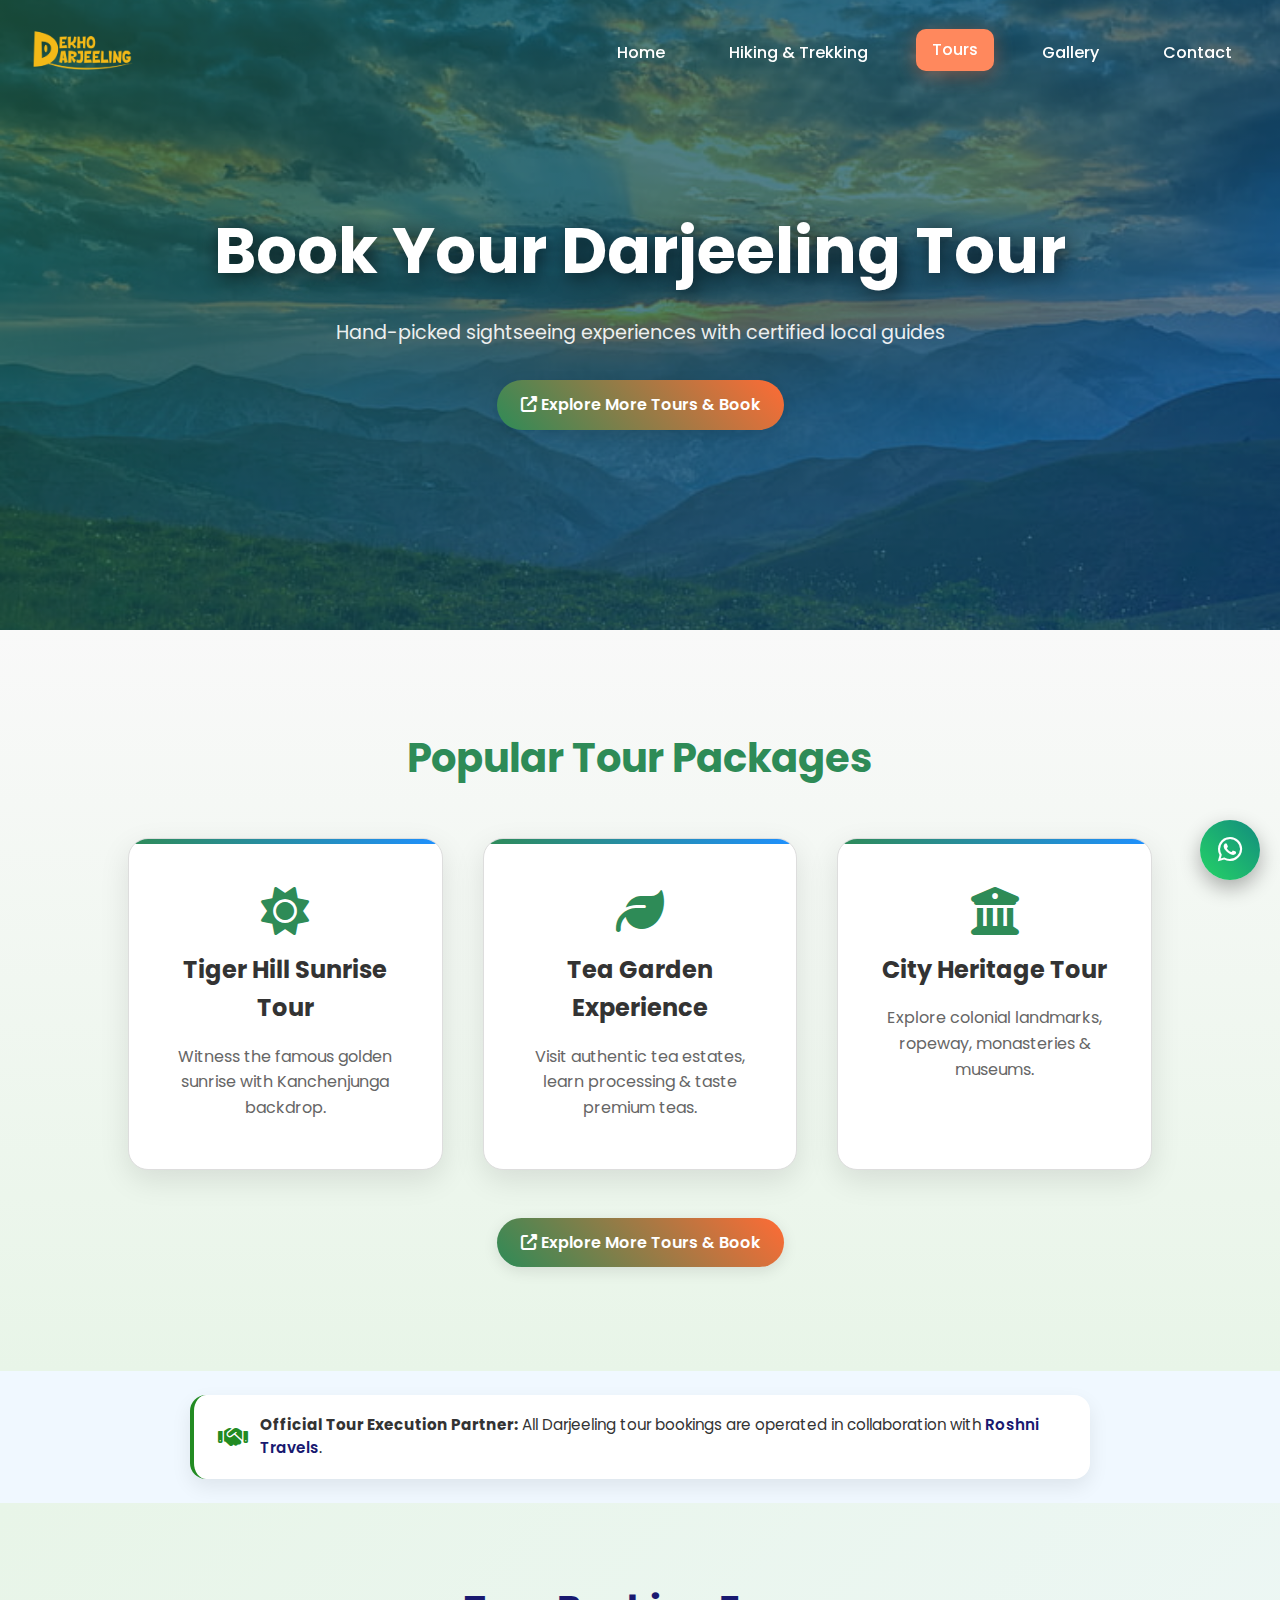
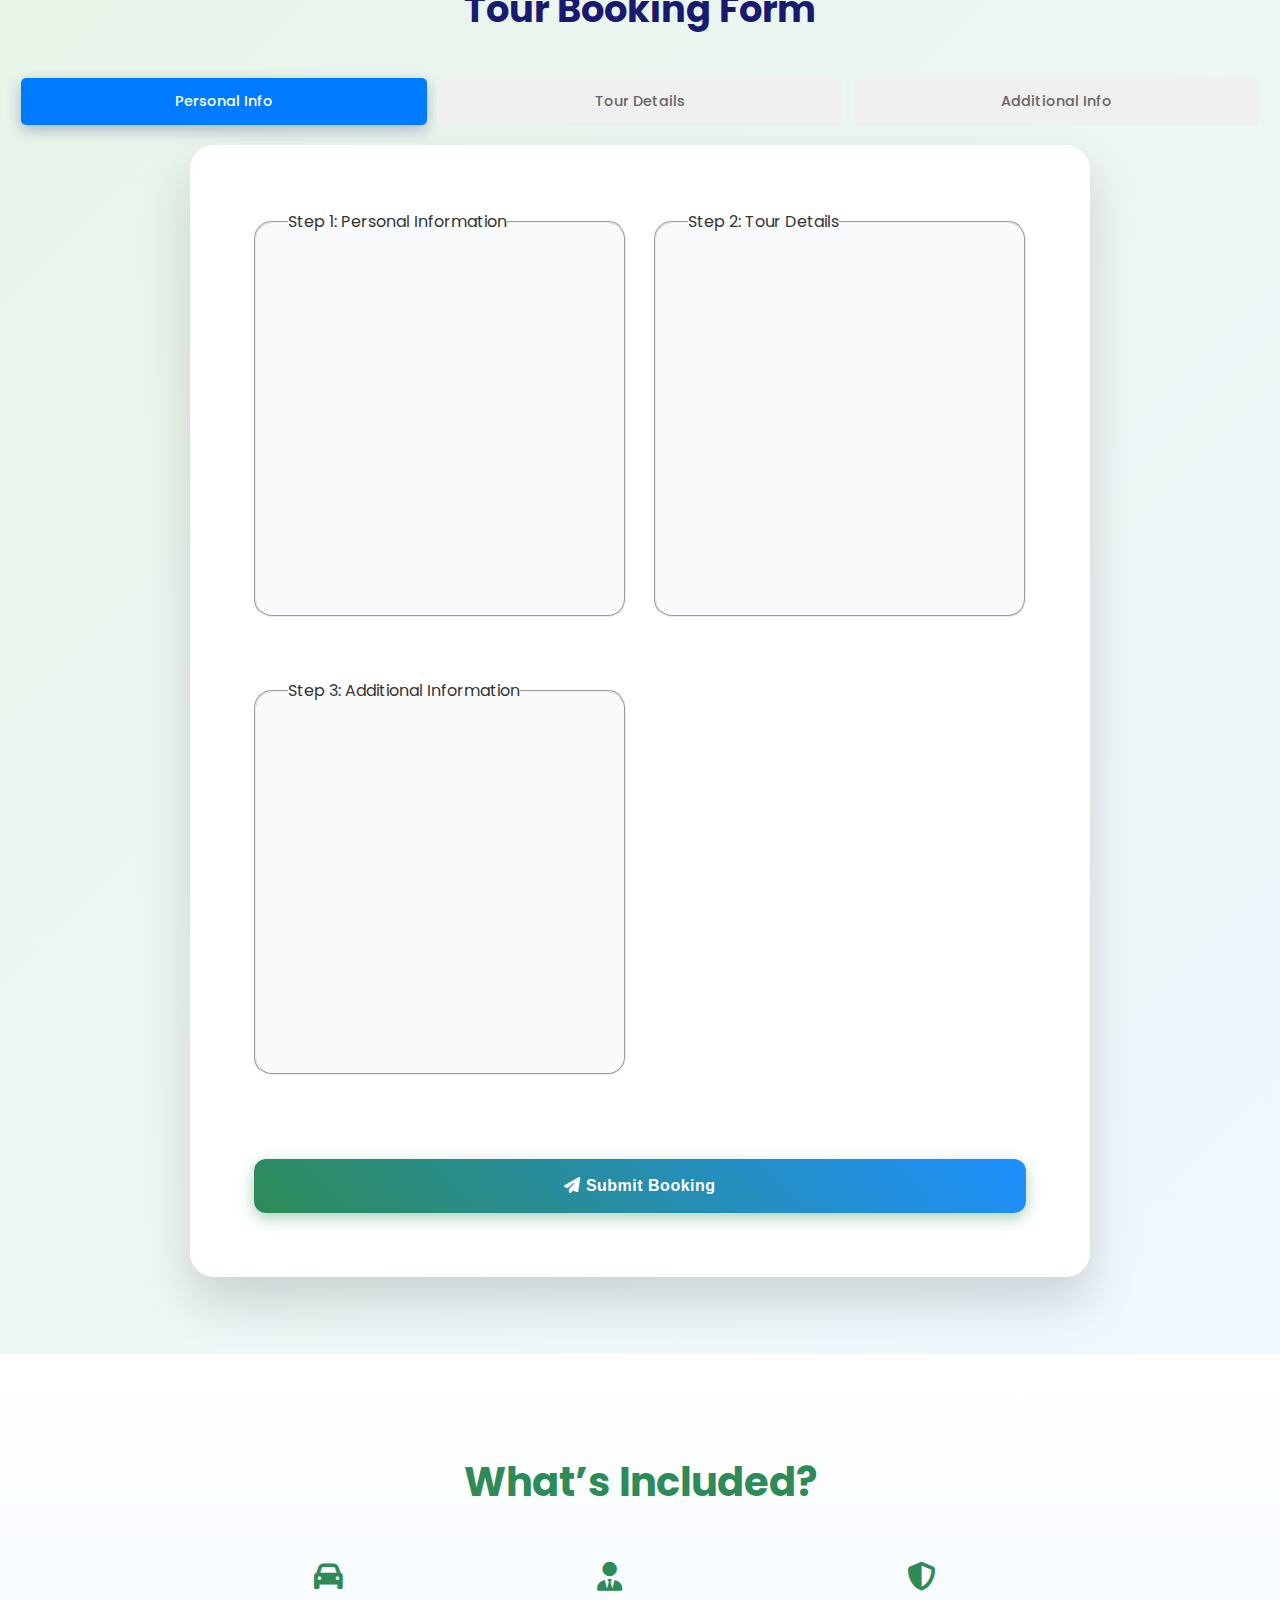
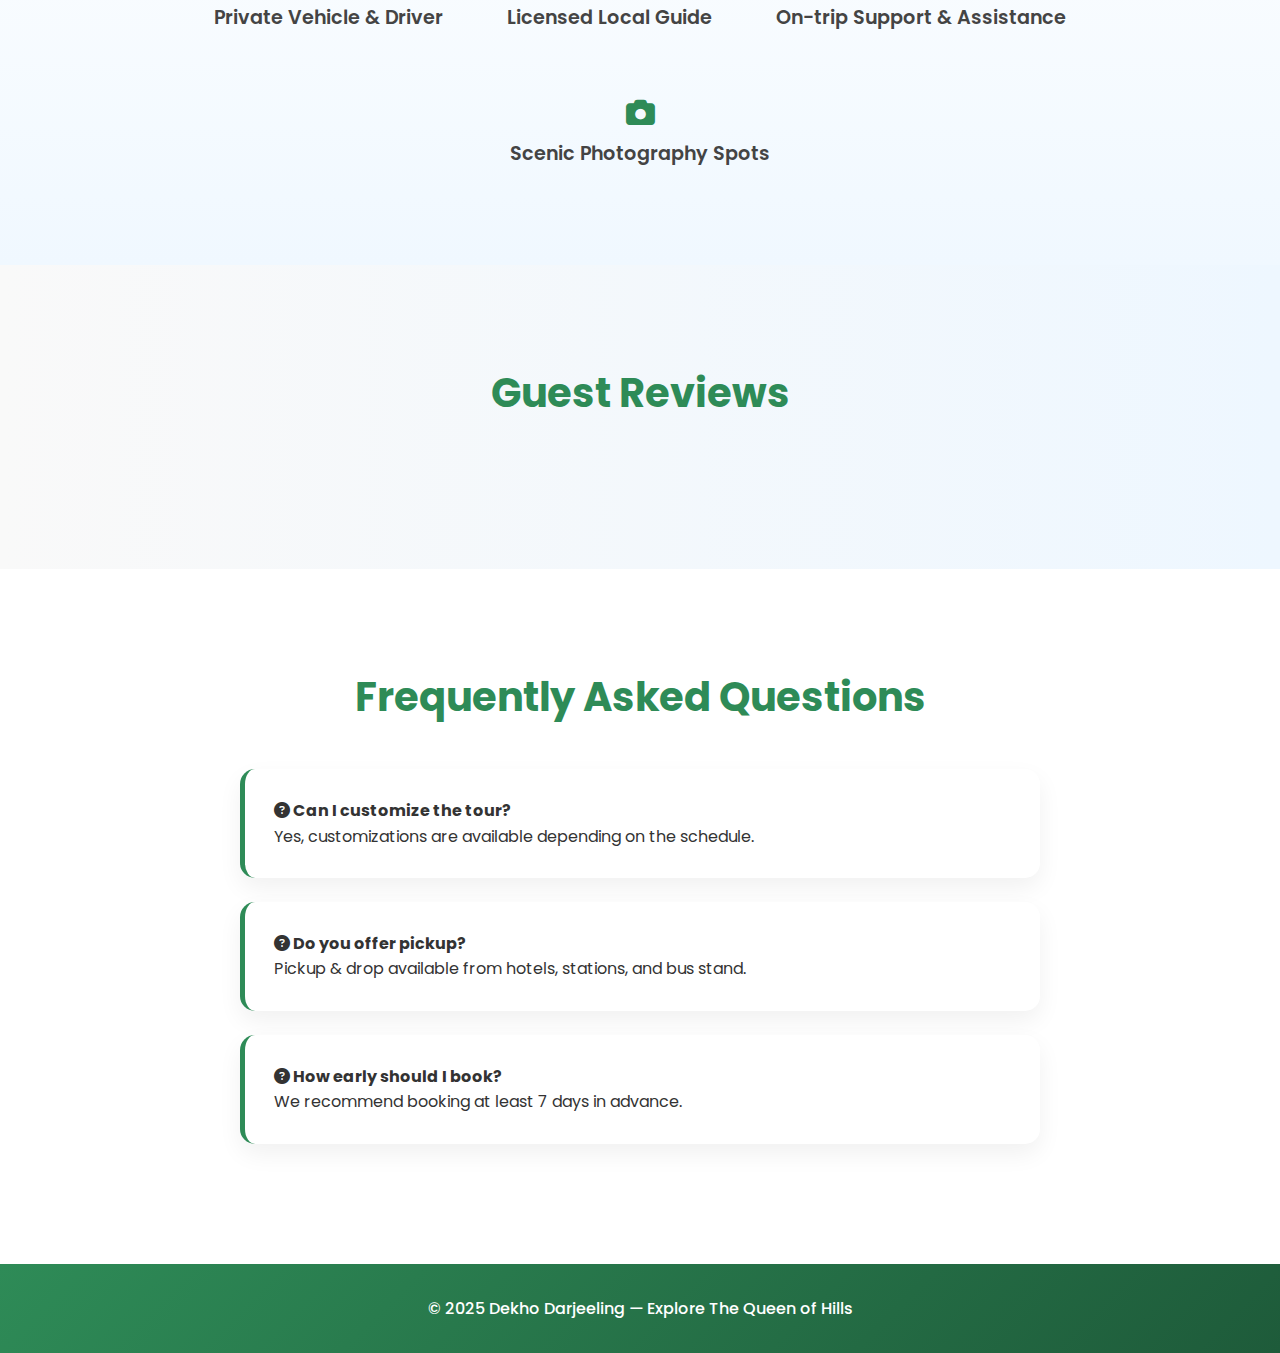
<file: tours.html>
<!DOCTYPE html>
<html lang="en">
<head>
    <meta charset="UTF-8">
    <meta name="viewport" content="width=device-width, initial-scale=1.0">
    <title>Book a Tour | Dekho Darjeeling</title>
    <link href="https://fonts.googleapis.com/css2?family=Poppins:wght@300;400;500;600;700&display=swap" rel="stylesheet">
    <link rel="stylesheet" href="frontend/assets/css/tour.css">
    <link rel="stylesheet" href="frontend/assets/css/global.css">
    <link rel="stylesheet" href="frontend/assets/css/booking.css">
    <link rel="stylesheet" href="https://cdnjs.cloudflare.com/ajax/libs/font-awesome/6.5.0/css/all.min.css">
    <style>
        /* Minimal inline styles for new elements; move to CSS later */
        .form-progress { display: flex; justify-content: space-between; margin-bottom: 20px; }
        .progress-step { flex: 1; text-align: center; padding: 10px; border-radius: 5px; background: #f0f0f0; margin: 0 5px; }
        .progress-step.active { background: #007bff; color: white; }
        .form-group { margin-bottom: 20px; opacity: 0; animation: fadeIn 0.5s ease-in-out forwards; }
        .form-group:nth-child(1) { animation-delay: 0.1s; }
        .form-group:nth-child(2) { animation-delay: 0.2s; }
        /* Add more delays as needed */
        @keyframes fadeIn { from { opacity: 0; transform: translateY(10px); } to { opacity: 1; transform: translateY(0); } }
        .error-message { color: red; font-size: 0.9em; display: none; }
        .btn-submit.loading { pointer-events: none; opacity: 0.6; }
        .btn-submit.loading::after { content: ""; display: inline-block; width: 16px; height: 16px; border: 2px solid #fff; border-radius: 50%; border-top-color: transparent; animation: spin 1s linear infinite; margin-left: 10px; }
        @keyframes spin { to { transform: rotate(360deg); } }
        .success-message { display: none; background: #d4edda; color: #155724; padding: 10px; border-radius: 5px; margin-top: 20px; }
        .input-icon input:invalid, .input-icon select:invalid, .input-icon textarea:invalid { border-color: red; }
    </style>
</head>
<body>
    <!-- HEADER -->
    <header class="header sticky">
        <div class="logo"><img src="frontend/assets/images/DekhoDarjeeling_PNG.png" alt="Dekho Darjeeling Logo"></div>
        <nav class="nav-links">
            <a href="index.html">Home</a>
            <a href="hiking.html">Hiking & Trekking</a>
            <a href="tours.html" class="active">Tours</a>
            <a href="gallery.html">Gallery</a>
            <a href="contact.html">Contact</a>
        </nav>
        <div class="mobile-menu-btn" id="menu-btn">
            <i class="fa-solid fa-bars"></i>
        </div>
        <div class="mobile-drawer" id="mobile-drawer">
            <div class="drawer-header">
                <span>Dekho Darjeeling</span>
                <i class="fa-solid fa-xmark" id="drawer-close"></i>
            </div>
            <a href="index.html">Home</a>
            <a href="hiking.html">Hiking & Trekking</a>
            <a href="tours.html" class="active">Tours</a>
            <a href="gallery.html">Gallery</a>
            <a href="contact.html">Contact</a>
        </div>
    </header>

    <!-- HERO -->
    <section class="sub-hero tours-hero" data-animate>
        <h1>Book Your Darjeeling Tour</h1>
        <p>Hand-picked sightseeing experiences with certified local guides</p>
        <a href="https://roshnitravels.in/package" class="btn hero-btn" target="_blank" rel="noopener noreferrer">
            <i class="fa-solid fa-external-link-alt"></i> Explore More Tours & Book
        </a>
    </section>

    <!-- POPULAR TOUR PACKAGES -->
    <section class="packages-section" data-animate>
        <h2>Popular Tour Packages</h2>
        <div class="package-grid">
            <div class="package-card">
                <i class="fa-solid fa-sun package-icon"></i>
                <h3>Tiger Hill Sunrise Tour</h3>
                <p>Witness the famous golden sunrise with Kanchenjunga backdrop.</p>
            </div>
            <div class="package-card">
                <i class="fa-solid fa-leaf package-icon"></i>
                <h3>Tea Garden Experience</h3>
                <p>Visit authentic tea estates, learn processing & taste premium teas.</p>
            </div>
            <div class="package-card">
                <i class="fa-solid fa-building-columns package-icon"></i>
                <h3>City Heritage Tour</h3>
                <p>Explore colonial landmarks, ropeway, monasteries & museums.</p>
            </div>
        </div>
        <a href="https://roshnitravels.in/package" class="btn explore-btn" target="_blank" rel="noopener noreferrer">
            <i class="fa-solid fa-external-link-alt"></i> Explore More Tours & Book
        </a>
    </section>


    <!-- TOUR PARTNER NOTICE -->
<section class="partner-notice">
  <div class="partner-container">
    <i class="fa-solid fa-handshake"></i>
    <p>
      <strong>Official Tour Execution Partner:</strong>
      All Darjeeling tour bookings are operated in collaboration with 
      <span>Roshni Travels</span>.
    </p>
  </div>
</section>


    <!-- BOOKING FORM -->
    <section class="booking-section">
        <h2>Tour Booking Form</h2>
        <div class="form-progress">
            <div class="progress-step active" data-step="1">Personal Info</div>
            <div class="progress-step" data-step="2">Tour Details</div>
            <div class="progress-step" data-step="3">Additional Info</div>
        </div>
<form action="submit-booking.php" method="POST" autocomplete="on" class="booking-form">

    <!-- REQUIRED FOR PHP (NO UI IMPACT) -->
    <input type="hidden" name="form-name" value="tour-booking">

    <p hidden>
        <label>Don’t fill this out:
            <input name="bot-field">
        </label>
    </p>

    <!-- STEP 1 -->
    <fieldset class="form-section" data-section="1">
        <legend>Step 1: Personal Information</legend>

        <div class="form-group">
            <label for="name">Full Name *</label>
            <div class="input-icon">
                <i class="fa-solid fa-user"></i>
                <input type="text"
                       name="name"
                       id="name"
                       placeholder="Your full name"
                       autocomplete="name"
                       required>
            </div>
        </div>

        <div class="form-group">
            <label for="email">Email *</label>
            <div class="input-icon">
                <i class="fa-solid fa-envelope"></i>
                <input type="email"
                       name="email"
                       id="email"
                       placeholder="your@email.com"
                       autocomplete="email"
                       required>
            </div>
        </div>

        <div class="form-group">
            <label for="phone">Phone *</label>
            <div class="input-icon">
                <i class="fa-solid fa-phone"></i>
                <input type="tel"
                       name="phone"
                       id="phone"
                       placeholder="Mobile number"
                       autocomplete="tel"
                       pattern="[0-9]{10}"
                       required>
            </div>
        </div>
    </fieldset>

    <!-- STEP 2 -->
    <fieldset class="form-section" data-section="2">
        <legend>Step 2: Tour Details</legend>

        <div class="form-group">
            <label for="package">Select Tour Package *</label>
            <div class="input-icon">
                <i class="fa-solid fa-map-location-dot"></i>
                <select name="package" id="package" required>
                    <option value="">Choose One</option>
                    <option>Tiger Hill Sunrise Tour</option>
                    <option>City Heritage Tour</option>
                    <option>Tea Garden Tour</option>
                    <option>Mirik Lake Tour</option>
                    <option>Custom Tour</option>
                </select>
            </div>
        </div>

        <div class="form-group">
            <label for="date">Preferred Date *</label>
            <div class="input-icon">
                <i class="fa-solid fa-calendar-days"></i>
                <input type="date"
                       name="date"
                       id="date"
                       required>
            </div>
        </div>

        <div class="form-group">
            <label for="people">Number of People *</label>
            <div class="input-icon">
                <i class="fa-solid fa-users"></i>
                <!-- IMPORTANT FIX: name="persons" -->
                <input type="number"
                       min="1"
                       name="persons"
                       id="people"
                       required>
            </div>
        </div>
    </fieldset>

    <!-- STEP 3 -->
    <fieldset class="form-section" data-section="3">
        <legend>Step 3: Additional Information</legend>

        <div class="form-group full">
            <label for="pickup">Pickup Location</label>
            <div class="input-icon">
                <i class="fa-solid fa-location-dot"></i>
                <input type="text"
                       name="pickup"
                       id="pickup"
                       autocomplete="street-address"
                       placeholder="Hotel / Station / Airport">
            </div>
        </div>

        <div class="form-group full">
            <label for="notes">Additional Notes</label>
            <div class="input-icon textarea-icon">
                <i class="fa-solid fa-pen"></i>
                <textarea name="notes"
                          id="notes"
                          placeholder="Any special requests..."></textarea>
            </div>
        </div>
    </fieldset>

    <!-- SUBMIT -->
    <button type="submit" class="btn-submit">
                <i class="fa-solid fa-paper-plane"></i> Submit Booking
            </button>

    <div class="success-message" id="success-msg">
        <i class="fa-solid fa-check-circle"></i>
        Thank you! Your booking request has been submitted.
    </div>

</form>

    </section>

    <!-- WHAT'S INCLUDED SECTION -->
    <section class="includes-section" data-animate>
        <h2>What’s Included?</h2>
        <ul class="includes-list">
            <li><i class="fa-solid fa-car"></i> Private Vehicle & Driver</li>
            <li><i class="fa-solid fa-user-tie"></i> Licensed Local Guide</li>
            <li><i class="fa-solid fa-shield-halved"></i> On-trip Support & Assistance</li>
            <li><i class="fa-solid fa-camera"></i> Scenic Photography Spots</li>
        </ul>
    </section>

    <!-- REVIEWS -->
    <section class="reviews-section" data-animate>
        <h2>Guest Reviews</h2>
       <div id="reviews-container">
    <!-- Reviews will load here --> 
  </div>
    </section>

    <!-- FAQ -->
    <section class="faq-section" data-animate>
        <h2>Frequently Asked Questions</h2>
        <div class="faq">
            <h4><i class="fa-solid fa-question-circle"></i> Can I customize the tour?</h4>
            <p>Yes, customizations are available depending on the schedule.</p>
        </div>
        <div class="faq">
            <h4><i class="fa-solid fa-question-circle"></i> Do you offer pickup?</h4>
            <p>Pickup & drop available from hotels, stations, and bus stand.</p>
        </div>
        <div class="faq">
            <h4><i class="fa-solid fa-question-circle"></i> How early should I book?</h4>
            <p>We recommend booking at least 7 days in advance.</p>
        </div>
    </section>

<!-- WhatsApp Floating Button -->
<a href="https://wa.me/918509212052?text=Hi%20Dekho%20Darjeeling!%20I'm%20interested%20in%20your%20trekking/tours." 
   target="_blank" 
   rel="noopener noreferrer" 
   class="whatsapp-float" 
   aria-label="Chat with us on WhatsApp">
  <i class="fab fa-whatsapp"></i>
</a>

    <!-- FOOTER -->
    <footer class="footer">
        <p>© 2025 Dekho Darjeeling — Explore The Queen of Hills</p>
    </footer>

    <script src="frontend/assets/js/app.js"></script>
    <script src="frontend/assets/js/animation.js"></script>
  
    <script>
const form = document.querySelector('.booking-form');
const submitBtn = document.querySelector('.btn-submit');

form.addEventListener('submit', function (e) {
    let isValid = true;

    form.querySelectorAll('[required]').forEach(field => {
        if (!field.checkValidity()) {
            isValid = false;
            field.focus();
        }
    });

    if (!isValid) {
        e.preventDefault();
        return;
    }

  // UI loading state
    submitBtn.classList.add('loading');
    submitBtn.innerHTML = 'Submitting...';

    // ✅ ACTUAL SUBMISSION (THIS WAS MISSING)
    setTimeout(() => {
        form.submit(); // sends to submit-booking.php
    }, 300);
});
</script>

<script>
const SHEET_ID = "1oIp_EVzB8FZgGCEdkfDWuvn8ya5tjCzZM-yUQ0Mkthw";
const SHEET_NAME = "Roshni Travels";

const URL = `https://opensheet.elk.sh/${SHEET_ID}/${SHEET_NAME}`;

fetch(URL)
  .then(response => response.json())
  .then(reviews => {
    const container = document.getElementById("reviews-container");

    if (!container || reviews.length === 0) {
      container.innerHTML = "<p>No reviews available.</p>";
      return;
    }

    container.innerHTML = "";

    reviews.slice(0, 5).forEach(r => {
      const rating = parseInt(r.rating) || 5;
      const stars = "★".repeat(rating) + "☆".repeat(5 - rating);

      container.innerHTML += `
        <div class="review-card">
          <div class="review-stars">${stars}</div>
          <span>– ${r.name}</span>
          <p>"${r.rating}"</p>
        </div>
      `;
    });
  })
  .catch(error => {
    console.error("Reviews load error:", error);
  });
</script>


</body>
</html>
</file>
<file: frontend/assets/css/tour.css>
/* ==================== TOUR.CSS (Enhanced & Attractive) ==================== */

/* HERO SECTION */
.sub-hero {
  position: relative;
  height: 70vh;
  background: linear-gradient(135deg, rgba(46, 139, 87, 0.7), rgba(30, 144, 255, 0.5)), url('../images/hero-bg.jpg') center/cover no-repeat;
  display: flex;
  flex-direction: column;
  justify-content: center;
  align-items: center;
  text-align: center;
  color: white;
  padding: 2rem;
  overflow: hidden;
}

.sub-hero::before {
  content: '';
  position: absolute;
  top: 0;
  left: 0;
  right: 0;
  bottom: 0;
  background: rgba(0, 0, 0, 0.3);
  z-index: 1;
}

.sub-hero h1, .sub-hero p, .sub-hero .btn {
  position: relative;
  z-index: 2;
}

.sub-hero h1 {
  font-size: clamp(2.5rem, 6vw, 4rem);
  font-weight: 700;
  text-shadow: 3px 3px 20px rgba(0,0,0,0.7);
  margin-bottom: 15px;
  animation: fadeInUp 1s ease-out;
}

.sub-hero p {
  font-size: 1.2rem;
  margin-bottom: 2rem;
  opacity: 0.9;
  animation: fadeInUp 1s ease-out 0.2s both;
}

.hero-btn {
  background: linear-gradient(45deg, #ff6b6b, #ffa500);
  color: white;
  padding: 12px 25px;
  border-radius: 50px;
  text-decoration: none;
  font-weight: 600;
  transition: all 0.3s ease;
  box-shadow: 0 5px 15px rgba(255, 107, 107, 0.4);
}

.hero-btn:hover {
  transform: translateY(-3px);
  box-shadow: 0 10px 25px rgba(255, 107, 107, 0.6);
}

/* PACKAGES GRID */
.packages-section {
  padding: 6rem 10%;
  background: linear-gradient(to bottom, #f9f9f9, #e8f5e8);
  text-align: center;
}

.packages-section h2 {
  font-size: 2.5rem;
  color: #2e8b57;
  margin-bottom: 3rem;
}

.package-grid {
  display: grid;
  grid-template-columns: repeat(auto-fit, minmax(300px, 1fr));
  gap: 2.5rem;
  margin-top: 2rem;
}

.package-card {
  background: white;
  border: 1px solid #ddd;
  padding: 3rem 2rem;
  border-radius: 20px;
  box-shadow: 0 10px 30px rgba(0,0,0,0.1);
  transition: all 0.4s ease;
  position: relative;
  overflow: hidden;
}

.package-card::before {
  content: '';
  position: absolute;
  top: 0;
  left: 0;
  right: 0;
  height: 5px;
  background: linear-gradient(90deg, #2e8b57, #1e90ff);
  transition: height 0.3s ease;
}

.package-card:hover::before {
  height: 10px;
}

.package-card:hover {
  transform: translateY(-15px) scale(1.02);
  box-shadow: 0 20px 50px rgba(46, 139, 87, 0.2);
}

.package-icon {
  font-size: 3rem;
  color: #2e8b57;
  margin-bottom: 1rem;
  transition: color 0.3s ease;
}

.package-card:hover .package-icon {
  color: #1e90ff;
}

.package-card h3 {
  font-size: 1.5rem;
  margin-bottom: 1rem;
  color: #333;
}

.package-card p {
  color: #666;
  line-height: 1.6;
}

.explore-btn {
  display: inline-block;
  margin-top: 3rem;
  background: linear-gradient(45deg, #2e8b57, #1e90ff);
  color: white;
  padding: 15px 30px;
  border-radius: 50px;
  text-decoration: none;
  font-weight: 600;
  transition: all 0.3s ease;
  box-shadow: 0 5px 15px rgba(46, 139, 87, 0.4);
}

.explore-btn:hover {
  transform: translateY(-3px);
  box-shadow: 0 10px 25px rgba(46, 139, 87, 0.6);
}

/* ================= BOOKING FORM (Enhanced) ================= */

.booking-section {
  padding: 6rem 10%;
  background: linear-gradient(to right, #e8f5e8, #f0f8ff);
}

.booking-form {
  max-width: 800px;
  margin: 0 auto;
  background: white;
  padding: 4rem;
  border-radius: 25px;
  box-shadow: 0 25px 50px rgba(0,0,0,0.1);
  display: grid;
  grid-template-columns: 1fr 1fr;
  gap: 2rem;
  animation: fadeInUp 1s ease-out;
}

.booking-form h2 {
  grid-column: span 2;
  margin-bottom: 2rem;
  color: #2e8b57;
  font-size: 2.2rem;
}

.form-group {
  text-align: left;
}

.form-group.full {
  grid-column: span 2;
}

.form-group label {
  display: block;
  font-weight: 600;
  margin-bottom: 10px;
  color: #333;
  letter-spacing: 0.5px;
}

/* Input Styling Upgrade */
.form-group input,
.form-group select,
.form-group textarea {
  width: 100%;
  padding: 15px 18px;
  border: 2px solid #e0e0e0;
  border-radius: 12px;
  background: #fafafa;
  font-size: 16px;
  transition: all 0.3s ease;
  box-sizing: border-box;
}

/* Focus Enhancements */
.form-group input:focus,
.form-group select:focus,
.form-group textarea:focus {
  border-color: #2e8b57;
  background: #fff;
  box-shadow: 0 0 0 5px rgba(46, 139, 87, 0.15);
  outline: none;
  transform: scale(1.02);
}

/* Placeholder Styling */
.form-group input::placeholder,
.form-group textarea::placeholder {
  opacity: 0.7;
  font-size: 14px;
}

/* Improve Textarea */
.form-group textarea {
  min-height: 140px;
  resize: vertical;
}

/* Button Enhancement */
.booking-form button {
  grid-column: span 2;
  padding: 18px;
  background: linear-gradient(45deg, #2e8b57, #1e90ff);
  color: #fff;
  font-weight: 600;
  border: none;
  border-radius: 12px;
  cursor: pointer;
  letter-spacing: 0.5px;
  transition: all 0.3s ease;
  box-shadow: 0 5px 15px rgba(46, 139, 87, 0.4);
}

.booking-form button:hover {
  background: linear-gradient(45deg, #24734b, #0066cc);
  transform: translateY(-3px);
  box-shadow: 0 10px 25px rgba(46, 139, 87, 0.6);
}

/* WHAT'S INCLUDED */
.includes-section {
  padding: 6rem 10%;
  text-align: center;
  background: linear-gradient(to bottom, #fff, #f0f8ff);
}

.includes-section h2 {
  font-size: 2.5rem;
  color: #2e8b57;
  margin-bottom: 3rem;
}

.includes-list {
  list-style: none;
  display: flex;
  justify-content: center;
  flex-wrap: wrap;
  gap: 4rem;
  margin-top: 3rem;
}

.includes-list li {
  font-weight: 600;
  font-size: 1.2rem;
  color: #444;
  transition: transform 0.3s ease;
}

.includes-list li:hover {
  transform: translateY(-5px);
}

.includes-list i {
  color: #2e8b57;
  font-size: 1.8rem;
  display: block;
  margin-bottom: 12px;
}

/* REVIEWS SECTION */
.reviews-section {
  padding: 6rem 10%;
  text-align: center;
  background: linear-gradient(to right, #f9f9f9, #eef7ff);
}

.reviews-section h2 {
  font-size: 2.5rem;
  color: #2e8b57;
  margin-bottom: 3rem;
}

.review-card {
  background: white;
  padding: 2rem;
  border-radius: 20px;
  max-width: 700px;
  margin: 1.5rem auto;
  box-shadow: 0 10px 30px rgba(0,0,0,0.08);
  font-style: italic;
  border-left: 5px solid #2e8b57;
  animation: fadeInUp 0.8s ease-out;
}

/* FAQ SECTION */
.faq-section {
  padding: 6rem 10%;
  text-align: center;
  background: #fff;
}

.faq-section h2 {
  font-size: 2.5rem;
  color: #2e8b57;
  margin-bottom: 2.5rem;
}

.faq {
  max-width: 800px;
  margin: 1.5rem auto;
  background: white;
  padding: 1.8rem;
  border-radius: 15px;
  border-left: 5px solid #2e8b57;
  text-align: left;
  box-shadow: 0 10px 25px rgba(0,0,0,0.06);
  transition: all 0.3s ease;
  cursor: pointer;
}

.faq:hover {
  transform: translateY(-4px);
  box-shadow: 0 15px 35px rgba(0,0,0,0.12);
}

/* ================= ANIMATIONS ================= */

@keyframes fadeInUp {
  0% { opacity: 0; transform: translateY(25px); }
  100% { opacity: 1; transform: translateY(0); }
}

/* ================= RESPONSIVE ================= */

@media (max-width: 1024px) {
  .booking-form {
    padding: 3rem;
    gap: 1.5rem;
  }
}

@media (max-width: 768px) {
  .sub-hero {
    height: 60vh;
    padding: 1.8rem;
  }

  .packages-section,
  .booking-section,
  .reviews-section,
  .faq-section,
  .includes-section {
    padding: 4rem 6%;
  }

  .booking-form {
    grid-template-columns: 1fr;
    padding: 2.5rem;
  }

  .booking-form h2,
  .booking-form button,
  .form-group,
  .form-group.full {
    grid-column: 1 / -1;
  }

  .includes-list {
    flex-direction: column;
    gap: 2rem;
  }

  .explore-btn {
    margin-top: 2rem;
  }
}

@media (max-width: 480px) {
  .sub-hero h1 {
    font-size: 2rem;
  }

  .booking-form {
    padding: 2rem;
  }
}


.review-stars {
  display: flex;
  justify-content: center;
  gap: 6px;
  color: #fbbc04; /* Google yellow */
  font-size: 1.3rem;
  margin-bottom: 14px;
}

.review-card p {
  font-style: italic;
  color: #333;
  margin-bottom: 10px;
}

.review-card span {
  font-weight: 600;
  color: #2e8b57;
}


/* ================= PARTNER NOTICE (SAFE ADDITION) ================= */

.partner-notice {
  padding: 1.5rem 1rem;
  background: #f0f8ff;
}

.partner-container {
  max-width: 900px;
  margin: auto;
  background: #ffffff;
  padding: 1.2rem 1.5rem;
  border-radius: 16px;
  display: flex;
  align-items: center;
  gap: 12px;
  box-shadow: 0 8px 20px rgba(0, 0, 0, 0.08);
  border-left: 4px solid #228b22;
}

.partner-container i {
  font-size: 1.5rem;
  color: #228b22;
}

.partner-container p {
  margin: 0;
  font-size: 0.95rem;
  color: #333;
  line-height: 1.5;
}

.partner-container span {
  color: #191970;
  font-weight: 600;
}

/* Responsive */
@media (max-width: 600px) {
  .partner-container {
    flex-direction: column;
    text-align: center;
  }
}
</file>
<file: frontend/assets/css/booking.css>
/* ================= BOOKING SECTION ================= */

.booking-section {
  padding: clamp(2rem, 6vw, 5rem) 1rem;
  background: linear-gradient(135deg, #e8f5e8, #f0f8ff);
}

.booking-section h2 {
  text-align: center;
  font-size: 2.3rem;
  margin-bottom: 2.5rem;
  color: #191970;
}

/* ================= FORM PROGRESS BAR ================= */

.form-progress {
  display: flex;
  justify-content: space-between;
  margin-bottom: 2rem;
  grid-column: span 2; /* Span full width in grid */
}

.progress-step {
  flex: 1;
  text-align: center;
  padding: 0.8rem 1rem;
  border-radius: 12px;
  background: #f0f0f0;
  color: #666;
  font-weight: 500;
  font-size: 0.9rem;
  margin: 0 0.3rem;
  transition: all 0.3s ease;
  border: 2px solid transparent;
}

.progress-step.active {
  background: linear-gradient(45deg, #191970, #228b22);
  color: #fff;
  box-shadow: 0 5px 15px rgba(25, 25, 112, 0.3);
}

.progress-step:hover:not(.active) {
  background: #e0e0e0;
  border-color: #228b22;
}

/* ================= FORM ================= */

.booking-form {
  max-width: 900px;
  margin: auto;
  background: #fff;
  padding: clamp(2rem, 5vw, 4rem);
  border-radius: 24px;
  box-shadow: 0 25px 50px rgba(0, 0, 0, 0.15);
  display: grid;
  grid-template-columns: repeat(2, 1fr);
  gap: 1.8rem;
  position: relative; /* For absolute positioning of success message */
}

/* ================= FORM GROUP ================= */

.form-group {
  display: flex;
  flex-direction: column;
  opacity: 0;
  animation: fadeIn 0.5s ease-in-out forwards;
}

.form-group:nth-child(1) { animation-delay: 0.1s; }
.form-group:nth-child(2) { animation-delay: 0.2s; }
.form-group:nth-child(3) { animation-delay: 0.3s; }
.form-group:nth-child(4) { animation-delay: 0.4s; }
.form-group:nth-child(5) { animation-delay: 0.5s; }
.form-group:nth-child(6) { animation-delay: 0.6s; }
.form-group:nth-child(7) { animation-delay: 0.7s; }
.form-group:nth-child(8) { animation-delay: 0.8s; }

@keyframes fadeIn {
  from {
    opacity: 0;
    transform: translateY(10px);
  }
  to {
    opacity: 1;
    transform: translateY(0);
  }
}

.form-group.full {
  grid-column: span 2;
}

.form-group label {
  font-weight: 600;
  margin-bottom: 0.6rem;
  color: #333;
  font-size: 0.95rem;
}

/* ================= ERROR MESSAGES ================= */

.error-message {
  color: #dc3545;
  font-size: 0.85rem;
  margin-top: 0.4rem;
  display: none;
  font-weight: 500;
}

/* ================= SUCCESS MESSAGE ================= */

.success-message {
  display: none;
  background: #d4edda;
  color: #155724;
  padding: 1rem;
  border-radius: 12px;
  margin-top: 1.5rem;
  grid-column: span 2;
  border: 1px solid #c3e6cb;
  box-shadow: 0 5px 15px rgba(0, 0, 0, 0.1);
  animation: slideIn 0.5s ease-out;
}

@keyframes slideIn {
  from {
    opacity: 0;
    transform: translateY(-10px);
  }
  to {
    opacity: 1;
    transform: translateY(0);
  }
}

/* ================= INPUT + ICON ================= */

.input-icon {
  position: relative;
}

.input-icon i {
  position: absolute;
  top: 50%;
  left: 16px;
  transform: translateY(-50%);
  color: #191970;
  font-size: 15px;
  opacity: 0.85;
  pointer-events: none;
}

.input-icon input,
.input-icon select,
.input-icon textarea {
  width: 100%;
  padding: 0.9rem 1rem 0.9rem 3rem;
  border-radius: 14px;
  border: 2px solid #e0e0e0;
  background: #fafafa;
  font-size: 0.95rem;
  transition: all 0.3s ease;
}

.textarea-icon i {
  top: 18px;
  transform: none;
}

.input-icon input:focus,
.input-icon select:focus,
.input-icon textarea:focus {
  border-bottom-color: #2e8b57;
  outline: none;
  box-shadow: none;
}


/* Invalid state for validation */
.input-icon input,
.input-icon select,
.input-icon textarea {
  border: 2px solid #e5e7eb;
  background: #fafafa;
}


/* ================= BUTTON ================= */

.btn-submit {
  grid-column: span 2;
  margin-top: 1.5rem;
  padding: 1rem;
  border-radius: 14px;
  border: none;
  background: linear-gradient(45deg, #191970, #228b22);
  color: #fff;
  font-size: 1rem;
  font-weight: 700;
  cursor: pointer;
  transition: all 0.3s ease;
  box-shadow: 0 10px 25px rgba(25, 25, 112, 0.4);
  position: relative;
  overflow: hidden;
}

.btn-submit:hover {
  transform: translateY(-3px);
  box-shadow: 0 15px 30px rgba(25, 25, 112, 0.6);
}

.btn-submit:focus {
  outline: none;
  box-shadow: 0 10px 25px rgba(25, 25, 112, 0.4), 0 0 0 4px rgba(34, 139, 34, 0.3);
}

/* Loading state with spinner */
.btn-submit.loading {
  pointer-events: none;
  opacity: 0.7;
  color: transparent;
}

.btn-submit.loading::after {
  content: "";
  position: absolute;
  top: 50%;
  left: 50%;
  width: 20px;
  height: 20px;
  margin: -10px 0 0 -10px;
  border: 2px solid #fff;
  border-radius: 50%;
  border-top-color: transparent;
  animation: spin 1s linear infinite;
}

@keyframes spin {
  to {
    transform: rotate(360deg);
  }
}

/* ================= RESPONSIVE ================= */

@media (max-width: 768px) {
  .booking-form {
    grid-template-columns: 1fr;
    padding: 2rem 1.5rem;
  }

  .form-group.full,
  .btn-submit,
  .form-progress,
  .success-message {
    grid-column: span 1;
  }

  .progress-step {
    font-size: 0.8rem;
    padding: 0.6rem 0.8rem;
    margin: 0 0.2rem;
  }

  .booking-section h2 {
    font-size: 2rem;
  }
}

@media (max-width: 480px) {
  .form-progress {
    flex-direction: column;
    gap: 0.5rem;
  }

  .progress-step {
    margin: 0;
  }

  .btn-submit {
    font-size: 0.95rem;
  }
}

/* ================= INPUT + ICON ================= */

.input-icon input:focus,
.input-icon select:focus,
.input-icon textarea:focus {
  border-color: #228b22;
  background: #fff;
  outline: none;
  box-shadow: 0 0 0 3px rgba(34, 139, 34, 0.1); /* Softer, lighter glow */
}

/* ================= BUTTON ================= */

.btn-submit:focus {
  outline: none;
  box-shadow: 0 10px 25px rgba(25, 25, 112, 0.4), 0 0 0 3px rgba(34, 139, 34, 0.2); /* Matching softer glow */
  transform: translateY(-2px); /* Slight lift for focus */
}

.form-section {
  padding: 2rem;
  border-radius: 18px;
  background: #f9fafb;
}

.form-section:not(:last-child) {
  margin-bottom: 2rem;
}
</file>
<file: frontend/assets/css/global.css>
/* ==================== GLOBAL.CSS (Enhanced & Corrected) ==================== */

/* Global Variables for Easy Customization */
:root {
  --primary-color: #2e8b57; /* Forest green for Darjeeling hills */
  --secondary-color: #f0f8ff; /* Light blue for sky/mountains */
  --accent-color: #ff6b35; /* Warm orange for highlights */
  --text-color: #333;
  --hover-color: #1e5b3a; /* Darker green */
  --animation-duration: 0.4s;
  --font-family: 'Poppins', sans-serif; /* Matches your HTML font link */
  --shadow: 0 4px 15px rgba(0, 0, 0, 0.1);
  --border-radius: 10px;
}

/* Reset and Base Styles */
* {
  margin: 0;
  padding: 0;
  box-sizing: border-box;
}

body {
  font-family: var(--font-family);
  line-height: 1.6;
  color: var(--text-color);
  background-color: var(--secondary-color);
  overflow-x: hidden;
  animation: bodyFadeIn 1s ease-out;
  margin: 0;
}

@keyframes bodyFadeIn {
  from { opacity: 0; transform: translateY(10px); }
  to { opacity: 1; transform: translateY(0); }
}

/* Button Styles (Global for Consistency) */
.btn {
  display: inline-block;
  padding: 12px 24px;
  background: linear-gradient(45deg, var(--primary-color), var(--accent-color));
  color: white;
  text-decoration: none;
  font-weight: 600;
  border-radius: 50px;
  transition: all var(--animation-duration) ease;
  box-shadow: var(--shadow);
  cursor: pointer;
  border: none;
  position: relative;
  overflow: hidden;
}

.btn::before {
  content: '';
  position: absolute;
  top: 50%;
  left: 50%;
  width: 0;
  height: 0;
  background: rgba(255, 255, 255, 0.3);
  border-radius: 50%;
  transition: width 0.6s, height 0.6s;
  transform: translate(-50%, -50%);
}

.btn:hover {
  transform: translateY(-3px);
  box-shadow: 0 8px 25px rgba(46, 139, 87, 0.3);
}

.btn:hover::before {
  width: 200px;
  height: 200px;
}

.btn:focus {
  outline: 2px solid var(--accent-color);
  outline-offset: 2px;
}

/* Header/Navbar Styles (Supports both .header and .navbar for cross-page compatibility) */
.header, .navbar {
  position: fixed;
  top: 0;
  left: 0;
  width: 100%;
  background: transparent; /* Starts transparent for sleek look */
  color: white;
  padding: 1.5rem 2rem;
  box-shadow: none; /* No shadow initially */
  z-index: 1000;
  display: flex;
  justify-content: space-between;
  align-items: center;
  transition: all 0.4s ease-in-out;
  animation: headerSlideDown 0.6s ease-out;
}

.header.scrolled, .navbar.scrolled {
  background: linear-gradient(135deg, var(--primary-color), var(--hover-color));
  padding: 1rem 2rem;
  box-shadow: var(--shadow);
}

@keyframes headerSlideDown {
  from { transform: translateY(-100%); opacity: 0; }
  to { transform: translateY(0); opacity: 1; }
}

/* Styles for .header (from index.html and others) */
.header .logo img {
  height: 50px;
  transition: transform var(--animation-duration) ease, filter var(--animation-duration) ease;
}

.header .logo:hover img {
  transform: scale(1.1) rotate(5deg);
  filter: brightness(1.2);
}

.header .nav-links {
  display: flex;
  gap: 2rem;
}

.header .nav-links a {
  color: white;
  text-decoration: none;
  font-weight: 500;
  padding: 0.5rem 1rem;
  border-radius: var(--border-radius);
  transition: all var(--animation-duration) ease;
  position: relative;
  overflow: hidden;
}

.header .nav-links a::before {
  content: '';
  position: absolute;
  top: 0;
  left: -100%;
  width: 100%;
  height: 100%;
  background: rgba(255, 255, 255, 0.2);
  transition: left var(--animation-duration) ease;
}

.header .nav-links a:hover, .header .nav-links a.active {
  background-color: var(--accent-color);
  transform: translateY(-3px);
  box-shadow: 0 5px 20px rgba(255, 107, 53, 0.4);
}

.header .nav-links a:hover::before, .header .nav-links a.active::before {
  left: 0;
}

/* Hamburger Button (Mobile Menu Trigger) */
.header .mobile-menu-btn {
  display: none; /* Hidden on desktop */
  cursor: pointer;
  font-size: 1.5rem;
  color: white;
  background: rgba(255, 255, 255, 0.1);
  border: none;
  border-radius: 8px;
  padding: 10px;
  transition: all 0.3s ease;
  position: relative;
  z-index: 1001;
}

.header .mobile-menu-btn:hover {
  background: rgba(255, 255, 255, 0.2);
  transform: scale(1.1);
  box-shadow: 0 5px 15px rgba(255, 255, 255, 0.3);
}

.header .mobile-menu-btn i {
  transition: transform 0.3s ease;
}

.header .mobile-menu-btn.open i {
  transform: rotate(90deg); /* Rotate to X-like state */
}

/* Mobile Drawer (Slide-in Menu) */
.header .mobile-drawer {
  position: fixed;
  top: 0;
  right: -100%;
  width: 320px;
  height: 100vh;
  background: linear-gradient(135deg, rgba(46, 139, 87, 0.95), rgba(25, 25, 112, 0.9));
  backdrop-filter: blur(10px); /* Modern blur effect */
  color: white;
  padding: 2rem;
  box-shadow: -10px 0 30px rgba(0, 0, 0, 0.3);
  transition: right 0.4s cubic-bezier(0.25, 0.46, 0.45, 0.94); /* Smooth slide */
  z-index: 1000;
  display: flex;
  flex-direction: column;
  gap: 1.5rem;
  overflow-y: auto; /* Scroll if needed */
}

.header .mobile-drawer::before {
  content: '';
  position: absolute;
  top: 0;
  left: 0;
  right: 0;
  bottom: 0;
  background: url('data:image/svg+xml,<svg xmlns="http://www.w3.org/2000/svg" viewBox="0 0 100 100"><circle cx="50" cy="50" r="1" fill="rgba(255,255,255,0.05)"/></svg>') repeat;
  pointer-events: none;
  z-index: -1;
}

.header .mobile-drawer.open {
  right: 0;
}

.header .drawer-header {
  display: flex;
  justify-content: space-between;
  align-items: center;
  margin-bottom: 2rem;
  font-weight: 600;
  font-size: 1.2rem;
  animation: fadeInDown 0.5s ease-out;
}

@keyframes fadeInDown {
  from { opacity: 0; transform: translateY(-20px); }
  to { opacity: 1; transform: translateY(0); }
}

/* Hide the separate close button to avoid stacking */
.header .drawer-header i {
  display: none; /* Remove stacking issue */
}

.header .mobile-drawer a {
  color: white;
  text-decoration: none;
  padding: 1rem 1.5rem;
  border-radius: 12px;
  border-bottom: 1px solid rgba(255, 255, 255, 0.2);
  transition: all 0.3s ease;
  position: relative;
  overflow: hidden;
  display: flex;
  align-items: center;
  gap: 10px;
  font-weight: 500;
}

.header .mobile-drawer a::before {
  content: '';
  position: absolute;
  top: 0;
  left: -100%;
  width: 100%;
  height: 100%;
  background: rgba(255, 107, 53, 0.2);
  transition: left 0.4s ease;
}

.header .mobile-drawer a:hover, .header .mobile-drawer a.active {
  background: rgba(255, 255, 255, 0.1);
  transform: translateX(10px);
  box-shadow: 0 5px 15px rgba(255, 107, 53, 0.3);
}

.header .mobile-drawer a:hover::before, .header .mobile-drawer a.active::before {
  left: 0;
}

.header .mobile-drawer a i {
  font-size: 1.2rem;
  color: #ffa500; /* Accent color for icons */
}

/* Backdrop Overlay for Immersive Feel */
.mobile-backdrop {
  position: fixed;
  top: 0;
  left: 0;
  width: 100%;
  height: 100%;
  background: rgba(0, 0, 0, 0.5);
  opacity: 0;
  visibility: hidden;
  transition: opacity 0.4s ease, visibility 0.4s ease;
  z-index: 999;
}

.mobile-backdrop.show {
  opacity: 1;
  visibility: visible;
}

/* Styles for .navbar (from gallery.html) */
.navbar .brand h2 {
  font-size: 1.5rem;
  font-weight: 700;
  margin-bottom: 0.2rem;
  transition: transform var(--animation-duration) ease;
}

.navbar .brand:hover h2 {
  transform: scale(1.05);
}

.navbar .brand p {
  font-size: 0.9rem;
  opacity: 0.8;
}

.navbar .nav-links {
  display: flex;
  gap: 2rem;
}

.navbar .nav-links a {
  color: white;
  text-decoration: none;
  font-weight: 500;
  padding: 0.5rem 1rem;
  border-radius: var(--border-radius);
  transition: all var(--animation-duration) ease;
  position: relative;
}

.navbar .nav-links a.active {
  background: var(--accent-color);
  box-shadow: 0 0 15px rgba(255, 107, 53, 0.5);
}

.navbar .nav-links a::after {
  content: '';
  position: absolute;
  bottom: 0;
  left: 0;
  width: 0;
  height: 2px;
  background: white;
  transition: width var(--animation-duration) ease;
}

.navbar .nav-links a:hover {
  transform: translateY(-3px);
  box-shadow: 0 5px 20px rgba(255, 107, 53, 0.4);
}

.navbar .nav-links a:hover::after {
  width: 100%;
}

.navbar .hamburger {
  display: none;
  cursor: pointer;
  font-size: 1.5rem;
  transition: transform var(--animation-duration) ease;
}

.navbar .hamburger:hover {
  transform: rotate(90deg);
}

.navbar .mobile-menu {
  position: fixed;
  top: 0;
  right: -100%;
  width: 300px;
  height: 100vh;
  background: linear-gradient(135deg, var(--primary-color), var(--hover-color));
  color: white;
  padding: 2rem;
  box-shadow: -5px 0 15px rgba(0, 0, 0, 0.2);
  transition: right var(--animation-duration) ease;
  z-index: 999;
  display: flex;
  flex-direction: column;
  gap: 1rem;
}

.navbar .mobile-menu.open {
  right: 0;
}

.navbar .mobile-menu a {
  color: white;
  text-decoration: none;
  padding: 1rem 0;
  border-bottom: 1px solid rgba(255, 255, 255, 0.2);
  transition: all var(--animation-duration) ease;
}

.navbar .mobile-menu a:hover {
  padding-left: 1rem;
  background: rgba(255, 255, 255, 0.1);
  transform: translateX(10px);
}

/* Footer Styles */
.footer {
  background: linear-gradient(135deg, var(--primary-color), var(--hover-color));
  color: white;
  text-align: center;
  padding: 2rem;
  margin-top: auto;
  animation: footerFadeInUp 0.6s ease-out 0.3s both;
}

@keyframes footerFadeInUp {
  from { opacity: 0; transform: translateY(30px); }
  to { opacity: 1; transform: translateY(0); }
}

.footer p {
  font-weight: 500;
  transition: color var(--animation-duration) ease, transform var(--animation-duration) ease;
}

.footer p:hover {
  color: var(--accent-color);
  transform: scale(1.05);
}

/* Section Backgrounds and Patterns */
section {
  position: relative;
}

section::before {
  content: '';
  position: absolute;
  top: 0;
  left: 0;
  right: 0;
  bottom: 0;
  background: url('data:image/svg+xml,<svg xmlns="http://www.w3.org/2000/svg" viewBox="0 0 100 100"><circle cx="50" cy="50" r="1" fill="rgba(46,139,87,0.05)"/></svg>') repeat;
  pointer-events: none;
  z-index: -1;
}

/* Responsive Adjustments */
@media (max-width: 768px) {
  .header, .navbar {
    padding: 1rem;
  }

  .header .nav-links, .navbar .nav-links {
    display: none;
  }

  .header .mobile-menu-btn, .navbar .hamburger {
    display: block;
  }

  .footer {
    padding: 1rem;
    font-size: 0.9rem;
  }

  .btn {
    padding: 10px 20px;
    font-size: 0.9rem;
  }
}

@media (min-width: 769px) and (max-width: 1024px) {
  .header .nav-links, .navbar .nav-links {
    gap: 1.5rem;
  }

  .header .nav-links a, .navbar .nav-links a {
    padding: 0.4rem 0.8rem;
  }

  .btn {
    padding: 11px 22px;
  }
}

/* Animation Classes for JS Triggers */
[data-animate] {
  opacity: 1 !important;
  transform: none !important;
}

.fade-in {
  opacity: 0;
  animation: fadeIn 1s ease-out forwards;
}

@keyframes fadeIn {
  to { opacity: 1; }
}

.fade-up {
  opacity: 0;
  transform: translateY(50px);
  transition: opacity 0.6s ease, transform 0.6s ease;
}

.fade-up.animate {
  opacity: 1;
  transform: translateY(0);
}

/* Ensure Hero/Section Visibility */
.hero, .sub-hero, .gallery-hero {
  min-height: 60vh;
  display: flex !important;
  visibility: visible !important;
}




/* ================= WHATSAPP FLOATING BUTTON ================= */

.whatsapp-float {
  position: fixed;
  bottom: 20px;
  right: 20px;
  width: 60px;
  height: 60px;
  background: linear-gradient(45deg, #25d366, #128c7e); /* WhatsApp green gradient */
  border-radius: 50%;
  display: flex;
  align-items: center;
  justify-content: center;
  color: #fff;
  font-size: 28px;
  text-decoration: none;
  box-shadow: 0 8px 20px rgba(0, 0, 0, 0.3);
  z-index: 1000; /* Ensures it stays above other content */
  transition: all 0.3s ease; /* Smooth hover transitions */
  animation: whatsappPulse 2s infinite; /* Subtle pulse animation */
}

.whatsapp-float:hover {
  transform: scale(1.1); /* Slight zoom on hover */
  box-shadow: 0 12px 30px rgba(0, 0, 0, 0.4); /* Deeper shadow */
  background: linear-gradient(45deg, #128c7e, #25d366); /* Reverse gradient for effect */
}

.whatsapp-float i {
  transition: transform 0.3s ease; /* Icon animation on hover */
}

.whatsapp-float:hover i {
  transform: rotate(10deg); /* Fun rotate effect */
}

/* Pulse Animation Keyframes */
@keyframes whatsappPulse {
  0% {
    box-shadow: 0 8px 20px rgba(0, 0, 0, 0.3), 0 0 0 0 rgba(37, 211, 102, 0.7);
  }
  50% {
    box-shadow: 0 8px 20px rgba(0, 0, 0, 0.3), 0 0 0 10px rgba(37, 211, 102, 0);
  }
  100% {
    box-shadow: 0 8px 20px rgba(0, 0, 0, 0.3), 0 0 0 0 rgba(37, 211, 102, 0);
  }
}

/* ================= RESPONSIVE ADJUSTMENTS ================= */

@media (max-width: 768px) {
  .whatsapp-float {
    bottom: 15px;
    right: 15px;
    width: 55px;
    height: 55px;
    font-size: 24px;
  }
}

@media (max-width: 480px) {
  .whatsapp-float {
    bottom: 10px;
    right: 10px;
    width: 50px;
    height: 50px;
    font-size: 20px;
  }
}

/* Bounce Animation for WhatsApp Button */
@keyframes whatsappBounce {
  0% { transform: scale(0); }
  50% { transform: scale(1.2); }
  100% { transform: scale(1); }
}





/* ================= FORCE NAV VISIBLE FOR SIMPLE HEADER ================= */

@media (max-width: 768px) {

  .header.simple-header .nav-links {
    display: flex !important;
    gap: 1rem;
  }

  .header.simple-header .mobile-menu-btn {
    display: none !important;
  }

}


/* ================= CONTACT PAGE HEADER FIX ================= */

.header.contact-header .nav-links {
  display: flex !important;
}

.header.contact-header .mobile-menu-btn {
  display: none !important;
}
</file>
<file: frontend/assets/css/index.css>
/* ==================== INDEX.CSS (Corrected) ==================== */

/* Hero Section */
.hero {
  position: relative;
  height: 100vh;
  /* FIX 1: Add '../' to move out of the 'css' folder before entering 'images' */
  background-image: url('../images/hero-bg.jpg'); 
  
  /* FIX 2: Essential properties to make the image visible and correctly sized */
  background-size: cover;      /* Scales image to fill the screen */
  background-position: center; /* Centers the image */
  background-repeat: no-repeat;
  
  display: flex;
  align-items: center;
  justify-content: center;
  text-align: center;
  color: white;
  overflow: hidden;
  
  /* FIX 3: Add a fallback color in case the image fails to load */
  background-color: #2e8b57; 
}

.hero::before {
  content: '';
  position: absolute;
  top: 0;
  left: 0;
  width: 100%;
  height: 100%;
  background: linear-gradient(135deg, rgba(46, 139, 87, 0.7), rgba(30, 91, 58, 0.7));
  z-index: 1;
}

.hero-content {
  position: relative;
  z-index: 2;
  max-width: 800px;
  padding: 2rem;
  animation: heroBounceIn 1s ease-out 0.5s both;
}

@keyframes heroBounceIn {
  0% { opacity: 0; transform: scale(0.8) translateY(50px); }
  50% { transform: scale(1.05); }
  100% { opacity: 1; transform: scale(1) translateY(0); }
}

.hero h1 {
  font-size: 3.5rem;
  font-weight: 800;
  letter-spacing: 0.5px;
  text-transform: none;
  margin-bottom: 1rem;
  color: #ffffff;

  /* soft glow for readability */
  text-shadow:
    0px 2px 8px rgba(0, 0, 0, 0.4),
    0px 4px 20px rgba(0, 0, 0, 0.5);

  font-family: 'Montserrat', sans-serif;
}



.hero p {
  font-size: 1.2rem;
  color: rgba(255, 255, 255, 0.95);
  text-shadow: 0px 2px 6px rgba(0,0,0,0.4);
  margin-bottom: 2rem;
}


.hero-buttons {
  display: flex;
  gap: 1rem;
  justify-content: center;
}

.hero .btn {
  padding: 0.8rem 2rem;
  border: none;
  border-radius: var(--border-radius);
  font-weight: 600;
  text-decoration: none;
  transition: all var(--animation-duration) ease;
  position: relative;
  overflow: hidden;
}

.hero .btn::before {
  content: '';
  position: absolute;
  top: 50%;
  left: 50%;
  width: 0;
  height: 0;
  background: rgba(255, 255, 255, 0.3);
  border-radius: 50%;
  transition: width 0.6s, height 0.6s;
  transform: translate(-50%, -50%);
}

.hero .btn.primary {
  background: var(--accent-color);
  color: white;
}

.hero .btn.secondary {
  background: transparent;
  color: white;
  border: 2px solid white;
}

.hero .btn:hover {
  transform: scale(1.1);
  box-shadow: 0 8px 25px rgba(0, 0, 0, 0.3);
}

.hero .btn:hover::before {
  width: 300px;
  height: 300px;
}

/* Services Section */
.services {
  padding: 4rem 2rem;
  background: var(--secondary-color);
  text-align: center;
}

.services h2 {
  font-size: 2.5rem;
  margin-bottom: 2rem;
  color: var(--primary-color);
}

.service-grid {
  display: grid;
  grid-template-columns: repeat(auto-fit, minmax(300px, 1fr));
  gap: 2rem;
  max-width: 1200px;
  margin: 0 auto;
}

.service-card {
  background: white;
  padding: 2rem;
  border-radius: var(--border-radius);
  box-shadow: var(--shadow);
  transition: all var(--animation-duration) ease;
  position: relative;
  overflow: hidden;
}

.service-card::before {
  content: '';
  position: absolute;
  top: 0;
  left: -100%;
  width: 100%;
  height: 100%;
  background: linear-gradient(135deg, var(--primary-color), var(--accent-color));
  opacity: 0;
  transition: left var(--animation-duration) ease;
  z-index: -1;
}

.service-card:hover {
  transform: translateY(-10px) rotate(2deg);
  box-shadow: 0 10px 30px rgba(0, 0, 0, 0.2);
}

.service-card:hover::before {
  left: 0;
  opacity: 0.1;
}

.service-card i {
  font-size: 3rem;
  color: var(--primary-color);
  margin-bottom: 1rem;
  transition: transform var(--animation-duration) ease;
}

.service-card:hover i {
  transform: scale(1.2) rotate(10deg);
  animation: iconPulse 0.6s infinite alternate;
}

@keyframes iconPulse {
  from { filter: brightness(1); }
  to { filter: brightness(1.3); }
}

.service-card h3 {
  font-size: 1.5rem;
  margin-bottom: 1rem;
  color: var(--text-color);
}

.service-card p {
  color: #666;
}

/* Highlights Section */
.highlights {
  padding: 4rem 2rem;
  background: white;
  text-align: center;
}

.highlights h2 {
  font-size: 2.5rem;
  margin-bottom: 2rem;
  color: var(--primary-color);
}

.highlights ul {
  list-style: none;
  max-width: 600px;
  margin: 0 auto;
}

.highlights li {
  font-size: 1.2rem;
  margin: 1rem 0;
  padding: 0.5rem;
  border-radius: var(--border-radius);
  transition: background var(--animation-duration) ease, transform var(--animation-duration) ease;
}

.highlights li:hover {
  background: var(--secondary-color);
  transform: translateX(10px);
  box-shadow: var(--shadow);
}

/* CTA Section */
.cta {
  padding: 4rem 2rem;
  background: linear-gradient(135deg, var(--primary-color), var(--hover-color));
  color: white;
  text-align: center;
}

.cta h2 {
  font-size: 2.5rem;
  margin-bottom: 1rem;
}

.cta p {
  font-size: 1.2rem;
  margin-bottom: 2rem;
}

.cta .btn {
  padding: 1rem 2rem;
  background: var(--accent-color);
  color: white;
  border-radius: var(--border-radius);
  text-decoration: none;
  font-weight: 600;
  transition: all var(--animation-duration) ease;
  position: relative;
}

.cta .btn:hover {
  transform: scale(1.1);
  box-shadow: 0 8px 25px rgba(255, 107, 53, 0.5);
  animation: btnGlow 0.8s infinite alternate;
}

@keyframes btnGlow {
  from { box-shadow: 0 8px 25px rgba(255, 107, 53, 0.5); }
  to { box-shadow: 0 8px 25px rgba(255, 107, 53, 0.8); }
}


/* Scroll Animations (for data-animate) - FIXED: Sections now visible by default */
[data-animate] {
  opacity: 1; /* Sections visible immediately */
  transform: translateY(0);
  transition: opacity 0.6s ease, transform 0.6s ease;
}

/* Responsive Adjustments */
@media (max-width: 768px) {
  .hero h1 {
    font-size: 2rem;
  }

  .hero p {
    font-size: 1rem;
  }

  .hero-buttons {
    flex-direction: column;
    gap: 0.5rem;
  }

  .service-grid {
    grid-template-columns: 1fr;
  }

  .services, .highlights, .cta {
    padding: 2rem 1rem;
  }

  .services h2, .highlights h2, .cta h2 {
    font-size: 2rem;
  }
}

@media (min-width: 769px) and (max-width: 1024px) {
  .hero h1 {
    font-size: 2.5rem;
  }

  .service-grid {
    grid-template-columns: repeat(2, 1fr);
  }
}

/* Extra Fixes to Ensure Hero and Content Display */
.hero img {
  max-width: 100%;
  height: auto;
}

.hero-overlay {
  position: absolute;
  top: 0;
  left: 0;
  width: 100%;
  height: 100%;
  z-index: 1;
}


/* CALL TO ACTION */
.cta-section {
  padding: 5rem 10%;
  text-align: center;
  background: linear-gradient(135deg, #2e8b57, #1e90ff);
  color: white;
}

.cta-section h2 {
  font-size: 2.5rem;
  margin-bottom: 1rem;
}

.cta-section p {
  font-size: 1.2rem;
  margin-bottom: 2rem;
  opacity: 0.9;
}

.contact-btn {
  display: inline-block;
  background: white;
  color: #2e8b57;
  padding: 15px 30px;
  border-radius: 50px;
  text-decoration: none;
  font-weight: 600;
  transition: all 0.3s ease;
  box-shadow: 0 5px 15px rgba(255, 255, 255, 0.3);
}

.contact-btn:hover {
  transform: translateY(-3px);
  box-shadow: 0 10px 25px rgba(255, 255, 255, 0.5);
}


/* LIGHTBOX */
.lightbox {
  position: fixed;
  top: 0;
  left: 0;
  width: 100%;
  height: 100%;
  background: rgba(0, 0, 0, 0.9);
  display: flex;
  justify-content: center;
  align-items: center;
  opacity: 0;
  visibility: hidden;
  transition: opacity 0.3s ease, visibility 0.3s ease;
  z-index: 1001;
}

.lightbox.show {
  opacity: 1;
  visibility: visible;
}

.lightbox img {
  max-width: 80%;
  max-height: 80%;
  border-radius: 10px;
  box-shadow: 0 0 50px rgba(255, 255, 255, 0.2);
  transition: transform 0.3s ease;
}

.lightbox img:hover {
  transform: scale(1.02);
}

.lightbox-close {
  position: absolute;
  top: 20px;
  right: 20px;
  background: rgba(255, 255, 255, 0.8);
  border: none;
  font-size: 2rem;
  cursor: pointer;
  border-radius: 50%;
  width: 50px;
  height: 50px;
  display: flex;
  align-items: center;
  justify-content: center;
  transition: background 0.3s ease;
}

.lightbox-close:hover {
  background: white;
}

.lightbox-prev, .lightbox-next {
  position: absolute;
  top: 50%;
  transform: translateY(-50%);
  background: rgba(255, 255, 255, 0.8);
  border: none;
  font-size: 2rem;
  cursor: pointer;
  border-radius: 50%;
  width: 50px;
  height: 50px;
  display: flex;
  align-items: center;
  justify-content: center;
  transition: background 0.3s ease;
}

.lightbox-prev {
  left: 30px;
}

.lightbox-next {
  right: 30px;
}

.lightbox-prev:hover,
.lightbox-next:hover {
  background: white;
  box-shadow: 0 0 20px rgba(255, 255, 255, 0.6);
}

/* RESPONSIVE DESIGN */
@media (max-width: 992px) {
  .gallery-hero {
    height: 50vh;
  }

  .gallery-grid {
    padding: 2rem 5%;
  }

  .filter-btn {
    margin-bottom: 1rem;
  }
}

@media (max-width: 768px) {


  .cta-section h2 {
    font-size: 2rem;
  }

  .lightbox img {
    max-width: 90%;
    max-height: 70%;
  }
}

@media (max-width: 480px) {
  .filter-btn {
    padding: 10px 16px;
    font-size: 0.9rem;
  }

  .hero-btn,
  .contact-btn {
    padding: 12px 22px;
    font-size: 0.95rem;
  }

  .lightbox-prev,
  .lightbox-next {
    width: 45px;
    height: 45px;
    font-size: 1.6rem;
  }

  .lightbox-close {
    width: 45px;
    height: 45px;
    font-size: 1.6rem;
  }
}

@media (max-width: 768px) {
  .hero h1 {
    font-size: 2.3rem;
    text-shadow: 0px 2px 8px rgba(0,0,0,0.45);
  }
}
</file>
<file: frontend/assets/css/gallery.css>
/* ==================== GALLERY.CSS (FINAL – BUG FREE) ==================== */

*,
*::before,
*::after {
  box-sizing: border-box;
}

/* ==================== HERO SECTION ==================== */
.gallery-hero {
  position: relative;
  height: 70vh;
  background: linear-gradient(
      135deg,
      rgba(46, 139, 87, 0.7),
      rgba(30, 144, 255, 0.5)
    ),
    url("../images/hero-bg.jpg") center / cover no-repeat;
  display: flex;
  flex-direction: column;
  justify-content: center;
  align-items: center;
  text-align: center;
  color: #fff;
  padding: 2rem;
  overflow: hidden;
}

.gallery-hero::before {
  content: "";
  position: absolute;
  inset: 0;
  background: rgba(0, 0, 0, 0.35);
  z-index: 1;
}

.gallery-hero h1,
.gallery-hero p {
  position: relative;
  z-index: 2;
}

.gallery-hero h1 {
  font-size: clamp(2.3rem, 6vw, 4rem);
  font-weight: 700;
  margin-bottom: 0.5rem;
  text-shadow: 3px 3px 20px rgba(0, 0, 0, 0.7);
}

.gallery-hero p {
  font-size: 1.1rem;
  opacity: 0.9;
}

/* ==================== FILTER BUTTONS ==================== */
.gallery-filter {
  padding: 3rem 10%;
  background: linear-gradient(to bottom, #f9f9f9, #e8f5e8);
  display: flex;
  flex-wrap: wrap;
  justify-content: center;
  gap: 0.8rem;
}

.filter-btn {
  background: #fff;
  border: 2px solid #2e8b57;
  color: #2e8b57;
  padding: 10px 18px;
  border-radius: 25px;
  font-weight: 600;
  cursor: pointer;
  display: inline-flex;
  align-items: center;
  gap: 8px;
  transition: transform 0.25s ease, box-shadow 0.25s ease,
    background 0.25s ease, color 0.25s ease;
  box-shadow: 0 4px 10px rgba(0, 0, 0, 0.1);
}

.filter-btn:hover {
  transform: translateY(-2px);
  box-shadow: 0 8px 25px rgba(46, 139, 87, 0.3);
}

.filter-btn.active {
  background: #2e8b57;
  color: #fff;
  box-shadow: 0 0 18px rgba(46, 139, 87, 0.5);
}

/* ==================== GALLERY GRID ==================== */
.gallery-grid {
  display: grid;
  grid-template-columns: repeat(auto-fit, minmax(220px, 1fr));
  gap: 1.5rem;
  padding: 3rem 10%;
  max-width: 1200px;
  margin: 0 auto;
  background: linear-gradient(to bottom, #ffffff, #f0f8ff);

  /* 🔥 Prevent sub-pixel bleed */
  overflow: hidden;
  contain: layout paint;
}

/* ==================== GALLERY ITEMS (BUG FIXED) ==================== */
.gallery-item {
  width: 100%;
  height: 240px;
  object-fit: cover;
  border-radius: 15px;
  cursor: pointer;
  display: block;

  /* 🔥 CRITICAL FIXES FOR WHITE LINE BUG */
  transform: translateZ(0);
  backface-visibility: hidden;
  -webkit-backface-visibility: hidden;
  outline: 1px solid transparent;
  background-color: #000;

  will-change: transform;
  transition: transform 0.35s ease, box-shadow 0.35s ease,
    filter 0.35s ease;
  box-shadow: 0 10px 30px rgba(0, 0, 0, 0.1);
}

.gallery-item:hover {
  transform: translate3d(0, -5px, 0) scale(1.03);
  box-shadow: 0 20px 50px rgba(0, 0, 0, 0.25);
  filter: brightness(1.1) saturate(1.2);
  z-index: 5;
}

/* ==================== CTA SECTION ==================== */
.cta-section {
  padding: 5rem 10%;
  text-align: center;
  background: linear-gradient(135deg, #2e8b57, #1e90ff);
  color: #fff;
}

.cta-section h2 {
  font-size: clamp(1.8rem, 5vw, 2.5rem);
  margin-bottom: 0.5rem;
}

/* ==================== LIGHTBOX ==================== */
.lightbox {
  position: fixed;
  inset: 0;
  background: rgba(0, 0, 0, 0.95);
  display: flex;
  align-items: center;
  justify-content: center;
  opacity: 0;
  visibility: hidden;
  transition: opacity 0.3s ease, visibility 0.3s ease;
  z-index: 1001;
}

.lightbox.show {
  opacity: 1;
  visibility: visible;
}

.lightbox::before {
  content: "";
  position: absolute;
  inset: 0;
}

.lightbox img {
  max-width: 85%;
  max-height: 80vh;
  border-radius: 8px;
  box-shadow: 0 0 50px rgba(255, 255, 255, 0.12);
  pointer-events: auto;
}

/* ==================== LIGHTBOX BUTTONS ==================== */
.lightbox-prev,
.lightbox-next {
  position: absolute;
  top: 50%;
  transform: translateY(-50%);
  width: 50px;
  height: 50px;
  border-radius: 50%;
  background: rgba(255, 255, 255, 0.15);
  border: 1px solid rgba(255, 255, 255, 0.25);
  backdrop-filter: blur(6px);
  color: #fff;
  cursor: pointer;
  display: flex;
  align-items: center;
  justify-content: center;
  font-size: 1.5rem;
  transition: background 0.25s ease, color 0.25s ease, scale 0.25s ease;
}

.lightbox-prev {
  left: 30px;
}

.lightbox-next {
  right: 30px;
}

.lightbox-prev:hover,
.lightbox-next:hover {
  background: #fff;
  color: #2e8b57;
  scale: 1.1;
}

.lightbox-close {
  position: absolute;
  top: 20px;
  right: 25px;
  background: transparent;
  border: none;
  color: #fff;
  font-size: 2.8rem;
  cursor: pointer;
  line-height: 1;
  transition: scale 0.25s ease;
}

.lightbox-close:hover {
  scale: 1.2;
}

/* ==================== RESPONSIVE ==================== */
@media (max-width: 992px) {
  .gallery-hero {
    height: 55vh;
  }
  .gallery-grid {
    padding: 2.5rem 6%;
  }
}

@media (max-width: 768px) {
  .gallery-hero h1 {
    font-size: 2.2rem;
  }
  .gallery-item {
    height: 210px;
  }
  .lightbox img {
    max-width: 90%;
    max-height: 70vh;
  }
}

@media (max-width: 480px) {
  .filter-btn {
    padding: 8px 14px;
    font-size: 0.85rem;
  }

  .lightbox-prev,
  .lightbox-next {
    width: 40px;
    height: 40px;
  }

  .lightbox-prev {
    left: 15px;
  }

  .lightbox-next {
    right: 15px;
  }

  .lightbox-close {
    top: 15px;
    right: 15px;
    font-size: 2.4rem;
  }
}
</file>
<file: frontend/assets/css/hiking.css>
/* ==================== TREKKING.CSS (Enhanced & Attractive) ==================== */

/* HERO SECTION */
.sub-hero {
  position: relative;
  height: 70vh;
  background: linear-gradient(135deg, rgba(46, 139, 87, 0.7), rgba(30, 144, 255, 0.5)), url('../images/hero-bg.jpg') center/cover no-repeat;
  display: flex;
  flex-direction: column;
  justify-content: center;
  align-items: center;
  text-align: center;
  color: white;
  padding: 2rem;
  overflow: hidden;
}

.sub-hero::before {
  content: '';
  position: absolute;
  top: 0;
  left: 0;
  right: 0;
  bottom: 0;
  background: rgba(0, 0, 0, 0.3);
  z-index: 1;
}

.sub-hero h1, .sub-hero p, .sub-hero .btn {
  position: relative;
  z-index: 2;
}

.sub-hero h1 {
  font-size: clamp(2.5rem, 6vw, 4rem);
  font-weight: 700;
  text-shadow: 3px 3px 20px rgba(0,0,0,0.7);
  margin-bottom: 15px;
  animation: fadeInUp 1s ease-out;
}

.sub-hero p {
  font-size: 1.2rem;
  margin-bottom: 2rem;
  opacity: 0.9;
  animation: fadeInUp 1s ease-out 0.2s both;
}

.hero-btn {
  background: linear-gradient(45deg, #ff4500, #ffa500);
  color: white;
  padding: 12px 25px;
  border-radius: 50px;
  text-decoration: none;
  font-weight: 600;
  transition: all 0.3s ease;
  box-shadow: 0 5px 15px rgba(255, 69, 0, 0.4);
}

.hero-btn:hover {
  transform: translateY(-3px);
  box-shadow: 0 10px 25px rgba(255, 69, 0, 0.6);
}

/* ROUTES GRID */
.routes-section {
  padding: 6rem 10%;
  background: linear-gradient(to bottom, #f9f9f9, #e8f5e8);
  text-align: center;
}

.routes-section h2 {
  font-size: 2.5rem;
  color: #191970;
  margin-bottom: 3rem;
}

.route-grid {
  display: grid;
  grid-template-columns: repeat(auto-fit, minmax(300px, 1fr));
  gap: 2.5rem;
  margin-top: 2rem;
}

.route-card {
  background: white;
  border: 1px solid #ddd;
  padding: 3rem 2rem;
  border-radius: 20px;
  box-shadow: 0 10px 30px rgba(0,0,0,0.1);
  transition: all 0.4s ease;
  position: relative;
  overflow: hidden;
}

.route-card::before {
  content: '';
  position: absolute;
  top: 0;
  left: 0;
  right: 0;
  height: 5px;
  background: linear-gradient(90deg, #191970, #228b22);
  transition: height 0.3s ease;
}

.route-card:hover::before {
  height: 10px;
}

.route-card:hover {
  transform: translateY(-15px) scale(1.02);
  box-shadow: 0 20px 50px rgba(25, 25, 112, 0.2);
}

.route-icon {
  font-size: 3rem;
  color: #191970;
  margin-bottom: 1rem;
  transition: color 0.3s ease;
}

.route-card:hover .route-icon {
  color: #228b22;
}

.route-card h3 {
  font-size: 1.5rem;
  margin-bottom: 1rem;
  color: #333;
}

.route-card p {
  color: #666;
  line-height: 1.6;
}

.explore-btn {
  display: inline-block;
  margin-top: 3rem;
  background: linear-gradient(45deg, #191970, #228b22);
  color: white;
  padding: 15px 30px;
  border-radius: 50px;
  text-decoration: none;
  font-weight: 600;
  transition: all 0.3s ease;
  box-shadow: 0 5px 15px rgba(25, 25, 112, 0.4);
}

.explore-btn:hover {
  transform: translateY(-3px);
  box-shadow: 0 10px 25px rgba(25, 25, 112, 0.6);
}

/* ================= BOOKING FORM (Enhanced) ================= */
.booking-section {
  padding: 4rem 2rem;
  background: white;
  max-width: 800px;
  margin: 0 auto;
}

.booking-section h2 {
  text-align: center;
  font-size: 2.5rem;
  margin-bottom: 2rem;
  color: #191970;
}

.form-progress {
  display: flex;
  justify-content: space-between;
  margin-bottom: 20px;
}

.progress-step {
  flex: 1;
  text-align: center;
  padding: 10px;
  border-radius: 5px;
  background: #f0f0f0;
  margin: 0 5px;
}

.progress-step.active {
  background: #007bff;
  color: white;
}

.form-group {
  margin-bottom: 20px;
  opacity: 0;
  animation: fadeIn 0.5s ease-in-out forwards;
}

.form-group:nth-child(1) { animation-delay: 0.1s; }
.form-group:nth-child(2) { animation-delay: 0.2s; }

@keyframes fadeIn {
  from { opacity: 0; transform: translateY(10px); }
  to { opacity: 1; transform: translateY(0); }
}

.input-icon {
  position: relative;
}

.input-icon i {
  position: absolute;
  left: 10px;
  top: 50%;
  transform: translateY(-50%);
  color: #666;
}

.input-icon input, .input-icon select, .input-icon textarea {
  width: 100%;
  padding: 10px 10px 10px 40px;
  border: 1px solid #ddd;
  border-radius: 5px;
  font-size: 1rem;
}

.error-message {
  color: red;
  font-size: 0.9em;
  display: none;
}

.btn-submit {
  width: 100%;
  padding: 12px;
  background: linear-gradient(45deg, #ff4500, #ffa500);
  color: white;
  border: none;
  border-radius: 5px;
  font-size: 1.1rem;
  cursor: pointer;
  transition: all 0.3s ease;
}

.btn-submit:hover {
  background: linear-gradient(45deg, #e63900, #e69500);
}

.btn-submit.loading {
  pointer-events: none;
  opacity: 0.6;
}

.btn-submit.loading::after {
  content: "";
  display: inline-block;
  width: 16px;
  height: 16px;
  border: 2px solid #fff;
  border-radius: 50%;
  border-top-color: transparent;
  animation: spin 1s linear infinite;
  margin-left: 10px;
}

@keyframes spin {
  to { transform: rotate(360deg); }
}

.success-message {
  display: none;
  background: #d4edda;
  color: #155724;
  padding: 10px;
  border-radius: 5px;
  margin-top: 20px;
}

/* WHAT'S INCLUDED */
.includes-section {
  padding: 6rem 10%;
  text-align: center;
  background: linear-gradient(to bottom, #fff, #f0f8ff);
}

.includes-section h2 {
  font-size: 2.5rem;
  color: #191970;
  margin-bottom: 3rem;
}

.includes-list {
  list-style: none;
  display: flex;
  justify-content: center;
  flex-wrap: wrap;
  gap: 1.5rem;
}

.includes-list li {
  background: #ffffff;
  padding: 0.8rem 1.8rem;
  border-radius: 30px;
  font-weight: 600;
  color: #191970;
  border: 2px solid #191970;
  transition: all 0.3s ease;
  font-size: 1rem;
}

.includes-list li:hover {
  background: #191970;
  color: #ffffff;
  transform: translateY(-4px);
  box-shadow: 0 8px 20px rgba(25, 25, 112, 0.3);
}

/* REVIEWS SECTION */
.reviews-section {
  padding: 6rem 10%;
  text-align: center;
  background: linear-gradient(to right, #f9f9f9, #eef7ff);
}

.reviews-section h2 {
  font-size: 2.5rem;
  color: #2e8b57;
  margin-bottom: 3rem;
}

.review-card {
  background: white;
  padding: 2rem;
  border-radius: 20px;
  max-width: 700px;
  margin: 1.5rem auto;
  box-shadow: 0 10px 30px rgba(0,0,0,0.08);
  font-style: italic;
  border-left: 5px solid #2e8b57;
  animation: fadeInUp 0.8s ease-out;
}

/* FAQ SECTION */
.faq-section {
  padding: 6rem 10%;
  text-align: center;
  background: #fff;
}

.faq-section h2 {
  font-size: 2.5rem;
  color: #2e8b57;
  margin-bottom: 2.5rem;
}

.faq {
  max-width: 800px;
  margin: 1.5rem auto;
  background: white;
  padding: 1.8rem;
  border-radius: 15px;
  border-left: 5px solid #2e8b57;
  text-align: left;
  box-shadow: 0 10px 25px rgba(0,0,0,0.06);
  transition: all 0.3s ease;
  cursor: pointer;
}

.faq:hover {
  transform: translateY(-4px);
  box-shadow: 0 15px 35px rgba(0,0,0,0.12);
}

/* ================= ANIMATIONS ================= */
@keyframes fadeInUp {
  0% { opacity: 0; transform: translateY(25px); }
  100% { opacity: 1; transform: translateY(0); }
}

/* ================= RESPONSIVE ================= */
@media (max-width: 900px) {
  .booking-form {
    grid-template-columns: 1fr;
    padding: 2.5rem;
  }

  .booking-form button {
    grid-column: span 1;
  }

  .routes-section {
    padding: 4rem 7%;
  }

  .includes-section {
    padding: 4rem 7%;
  }
}

@media (max-width: 600px) {
  .sub-hero {
    height: 55vh;
    padding: 1.5rem;
  }

  .sub-hero h1 {
    font-size: 2rem;
  }

  .routes-section {
    padding: 3rem 5%;
  }

  .booking-form {
    padding: 2rem;
  }

  .includes-list li {
    font-size: 0.9rem;
    padding: 0.6rem 1.2rem;
  }
}

/* ================= WHATSAPP FLOAT BUTTON (CORRECTED FOR VISIBILITY) ================= */
/* ================= WHATSAPP FLOAT – FORCE FIX ================= */

.whatsapp-float {
  position: fixed !important;
  right: 18px !important;
  bottom: 20px !important;
  width: 56px;
  height: 56px;
  background: #25d366;
  color: #fff;
  border-radius: 50%;
  display: flex !important;
  align-items: center;
  justify-content: center;
  font-size: 28px;
  text-decoration: none;
  z-index: 99999 !important;
  box-shadow: 0 8px 22px rgba(0,0,0,0.35);
  pointer-events: auto !important;
}

.whatsapp-float * {
  pointer-events: none;
}

/* MOBILE SAFETY */
@media (max-width: 768px) {
  .whatsapp-float {
    bottom: 20px !important;
  }
}

/*sandakphu booking*/
.floating-trek-cta {
  position: fixed;
  bottom: 90px; /* stays above WhatsApp */
  right: 20px;
  display: flex;
  align-items: center;
  gap: 10px;
  padding: 14px 20px;
  background: linear-gradient(135deg, #ff6b35, #ff9f1c);
  color: #fff;
  font-weight: 700;
  font-size: 14px;
  border-radius: 50px;
  box-shadow: 0 12px 30px rgba(255, 107, 53, 0.45);
  z-index: 998; /* Lower than WhatsApp */
  text-decoration: none;
  animation: floatPulse 2s infinite;
}

.floating-trek-cta i {
  font-size: 18px;
}

.floating-trek-cta:hover {
  transform: translateY(-3px) scale(1.05);
  box-shadow: 0 16px 35px rgba(255, 107, 53, 0.6);
}

/* Soft pulse animation */
@keyframes floatPulse {
  0% { transform: scale(1); }
  50% { transform: scale(1.05); }
  100% { transform: scale(1); }
}

/* Mobile-only fixed bottom trek bar */
.mobile-trek-bar {
  display: none; /* hidden by default */
}

@media (max-width: 768px) {
  .mobile-trek-bar {
    position: fixed;
    bottom: 0;
    left: 0;
    width: 100%;
    height: 64px;
    background: #0f172a; /* deep premium dark */
    color: #fff;
    display: flex;
    align-items: center;
    justify-content: space-between;
    padding: 0 18px;
    z-index: 1000;
    text-decoration: none;
    box-shadow: 0 -8px 24px rgba(0, 0, 0, 0.35);
  }

  .mobile-trek-bar .trek-name {
    font-size: 16px;
    font-weight: 700;
    letter-spacing: 0.3px;
  }

  .mobile-trek-bar .book-now {
    background: linear-gradient(135deg, #ff6b35, #ff9f1c);
    padding: 10px 16px;
    border-radius: 22px;
    font-size: 14px;
    font-weight: 800;
    display: flex;
    align-items: center;
    gap: 6px;
    box-shadow: 0 6px 18px rgba(255, 107, 53, 0.45);
  }

  .mobile-trek-bar i {
    font-size: 14px;
  }

  @media (max-width: 768px) {
  .floating-trek-cta {
    display: none !important;
  }
}


  /* Avoid content being hidden */
  body {
    padding-bottom: 70px;
  }


  /* Move WhatsApp button above mobile booking bar - INCREASED CLEARANCE */
  .whatsapp-float {
    bottom: 100px; /* INCREASED: More space above the 64px bar + shadow */
    z-index: 10000; /* EVEN HIGHER: Ensures it stays on top */
  }
}

/* Updated featured trek in hero - FIXED: Added gap for more space between elements */
.hero-featured-trek {
  display: none;
}

@media (min-width: 769px) {
  .hero-featured-trek {
    display: flex;
    align-items: center;
    justify-content: space-between;
    max-width: 400px;
    margin: 25px auto 10px; /* more spacing from heading */
    padding: 16px 22px; /* more breathing space */
    background: rgba(0, 0, 0, 0.25); /* slightly lighter */
    backdrop-filter: blur(6px);
    border-radius: 18px; /* more rounded */
    border: 1px solid rgba(255, 255, 255, 0.18);
    box-shadow: 0 8px 20px rgba(0,0,0,0.2);
    transition: transform 0.3s ease, box-shadow 0.3s ease;
    gap: 20px; /* added gap for more space between trek-name and trek-cta */
  }

  .hero-featured-trek:hover {
    transform: translateY(-4px);
    box-shadow: 0 14px 28px rgba(0,0,0,0.3);
  }

  .hero-featured-trek .trek-name {
    font-size: 20px;
    font-weight: 800;
    color: #fff;
  }

  .hero-featured-trek .trek-cta {
    color: #ff9f1c;
    font-weight: 800;
    font-size: 15px;
    text-decoration: none;
    display: flex;
    align-items: center;
    gap: 6px;
    transition: transform 0.25s ease;
  }

  .hero-featured-trek .trek-cta:hover i {
    transform: translateX(3px);
  }
}

.review-stars {
  display: flex;
  justify-content: center;
  gap: 6px;
  color: #fbbc04; /* Google yellow */
  font-size: 1.3rem;
  margin-bottom: 14px;
}

.review-card p {
  font-style: italic;
  color: #333;
  margin-bottom: 10px;
}

.review-card span {
  font-weight: 600;
  color: #2e8b57;
}
</file>
